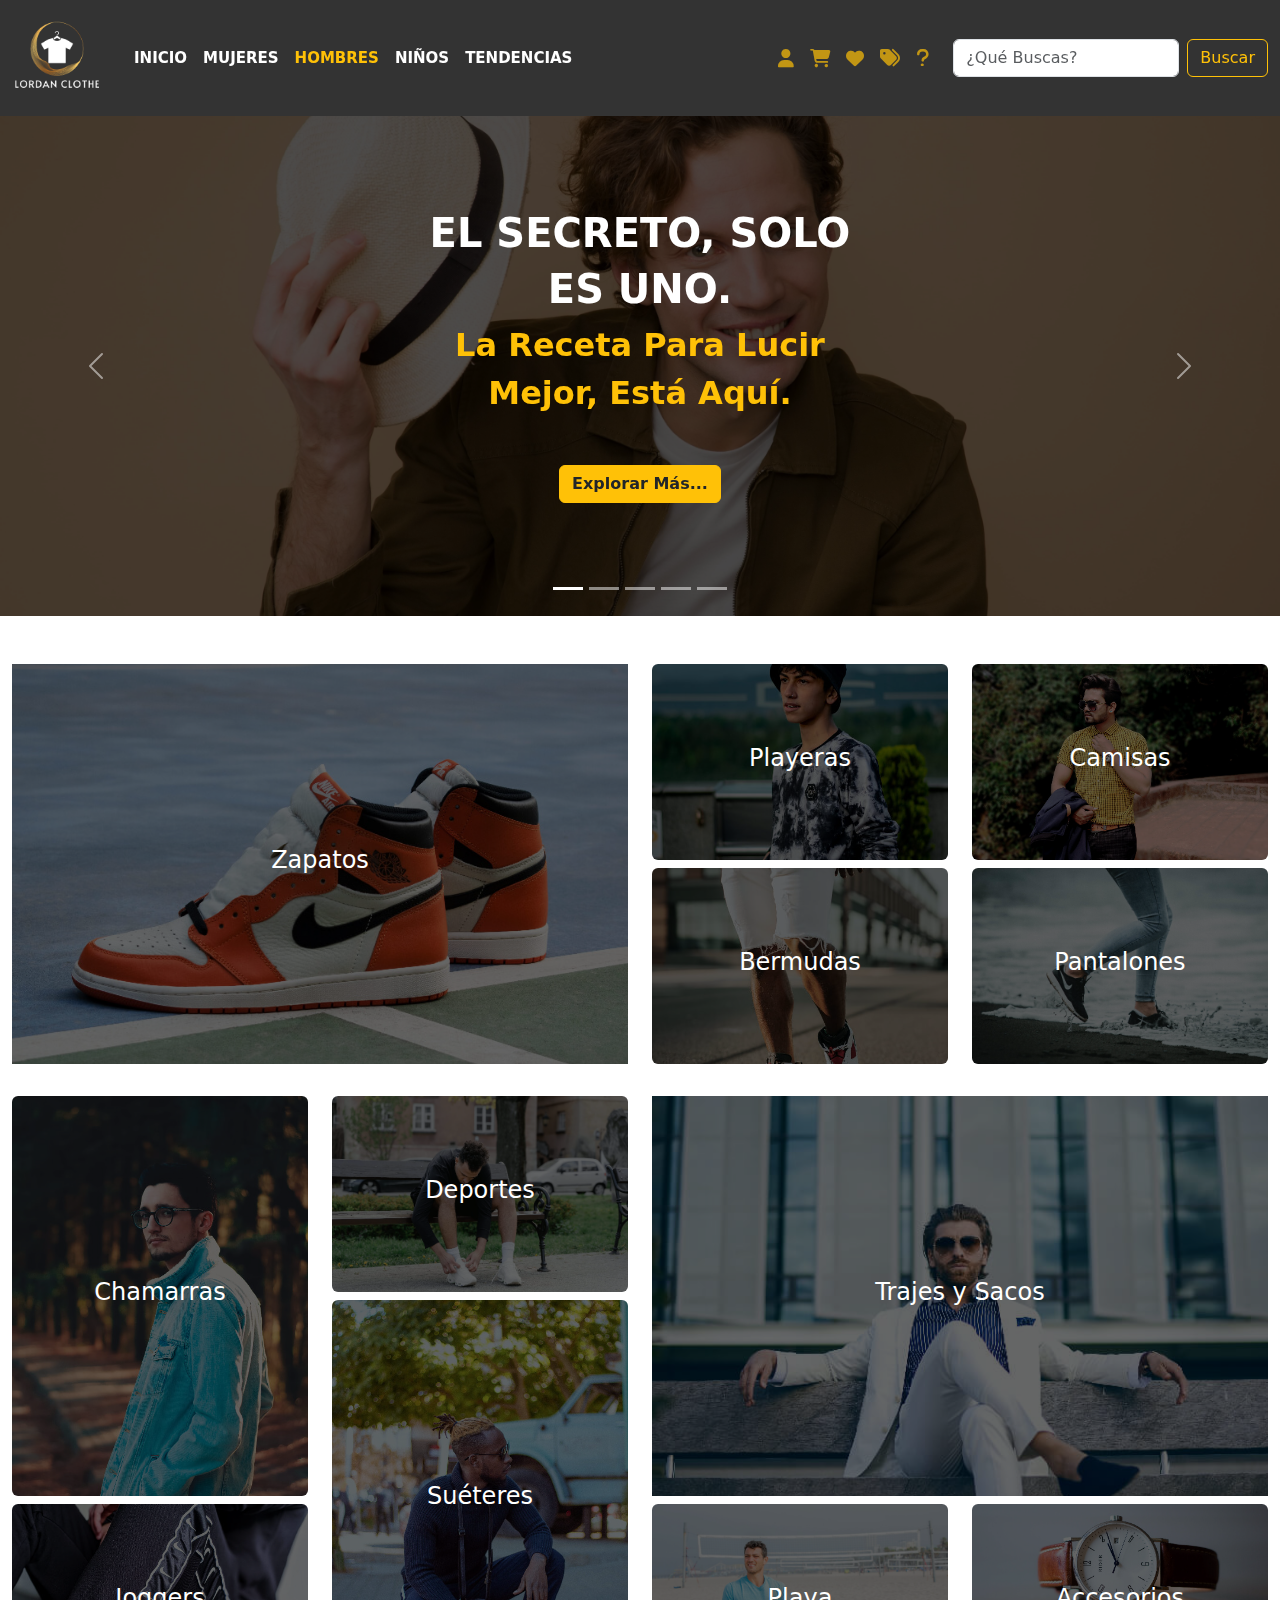
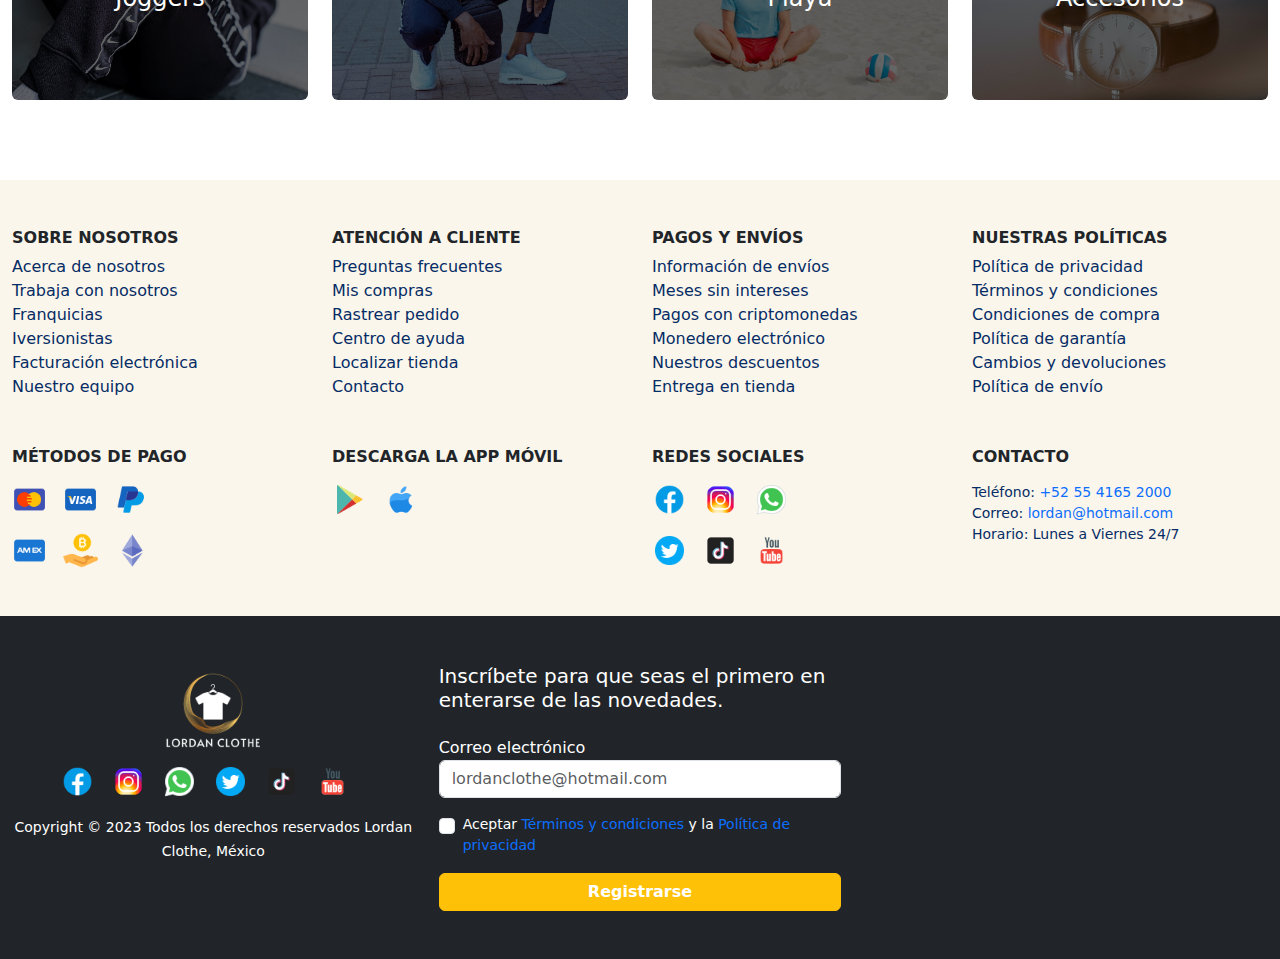
<file: hombres.html>
<!DOCTYPE html>
<html lang="es">
  <head>
    <meta charset="UTF-8" />
    <meta http-equiv="X-UA-Compatible" content="IE=edge" />
    <meta name="viewport" content="width=device-width, initial-scale=1.0" />
    <title>Lordan Clothe ::</title>
    <link
      class="shortcuticon"
      rel="shortcut icon"
      href="Logo/logoTienda1.ico"
      type="image/x-icon" />

    <link
      href="https://cdn.jsdelivr.net/npm/bootstrap@5.3.0-alpha3/dist/css/bootstrap.min.css"
      rel="stylesheet" />

    <link
      rel="stylesheet"
      href="https://cdnjs.cloudflare.com/ajax/libs/font-awesome/6.4.0/css/all.min.css" />

    <link rel="stylesheet" href="style.css" />
  </head>
  <body>
    <nav class="navbar menu-mujeres sticky-top navbar-expand-md bg-none">
      <div class="container-fluid">
        <a class="navbar-brand" href="index.html"
          ><img loading="lazy" id="miLogo" src="Logo/logoTienda1.png" alt=""
        /></a>

        <div
          class="d-none d-sm-flex justify-content-between text-center d-md-none menu-radius">
          <div class="px-4 position-relative">
            <img loading="lazy" src="img/zapatos/new-shoes.jpg" alt="" />
            <p class="text-white fw-bolder small mb-0">Zapatos</p>
            <a href="#" class="stretched-link"></a>
          </div>

          <div class="px-4 position-relative">
            <img loading="lazy" src="img/zapatos/busy-beach.jpg" alt="" />
            <p class="text-white fw-bolder small mb-0">Playa</p>
            <a href="#" class="stretched-link"></a>
          </div>

          <div class="px-4 position-relative">
            <img
              loading="lazy"
              src="img/zapatos/ladies-strong-squat.jpg"
              alt="" />
            <p class="text-white fw-bolder small mb-0">Deporte</p>
            <a href="#" class="stretched-link"></a>
          </div>

          <div class="px-4 position-relative">
            <img loading="lazy" src="img/zapatos/vestido.jpg" alt="" />
            <p class="text-white fw-bolder small mb-0">Vestidos</p>
            <a href="#" class="stretched-link"></a>
          </div>
        </div>

        <button
          class="navbar-toggler border-0"
          type="button"
          data-bs-toggle="collapse"
          data-bs-target="#navbarScroll"
          aria-controls="navbarScroll"
          aria-expanded="false"
          aria-label="Toggle navigation">
          <span class="text-white fa-solid fa-bars-staggered fs-2"></span>
        </button>
        <div class="collapse navbar-collapse navbar-collapse" id="navbarScroll">
          <div
            class="navbar-nav me-auto ms-2 py-2 my-lg-0 navbar-nav-scroll text-uppercase">
            <a
              class="nav-link text-white fw-bolder"
              aria-current="page"
              href="index.html"
              >Inicio</a
            >
            <a class="nav-link active text-white fw-bolder" href="mujeres.html"
              >Mujeres</a
            >
            <!-- <li class="nav-item dropdown">
              <a
                class="nav-link dropdown-toggle"
                href="#"
                role="button"
                data-bs-toggle="dropdown"
                aria-expanded="false">
                Link
              </a>
              <ul class="dropdown-menu">
                <li><a class="dropdown-item" href="#">Action</a></li>
                <li><a class="dropdown-item" href="#">Another action</a></li>
                <li><hr class="dropdown-divider" /></li>
                <li>
                  <a class="dropdown-item" href="#">Something else here</a>
                </li>
              </ul>
            </li> -->
            <a
              class="nav-link active text-warning fw-bolder"
              href="hombres.html"
              >Hombres</a
            >
            <a class="nav-link text-white fw-bolder" href="ninos.html">Niños</a>
            <a class="nav-link text-white fw-bolder" href="tendencias.html"
              >Tendencias</a
            >
            <div class="d-sm-block d-md-none overflow-hidden">
              <a class="nav-link text-white fw-bolder" href="#">Promociones</a>
              <form class="row my-2 menu-sm">
                <div class="col-9">
                  <label for="inputPassword2" class="visually-hidden"></label>
                  <input
                    type="text"
                    class="form-control"
                    id="inputPassword2"
                    placeholder="¿Qué buscas?" />
                </div>
                <div class="col-3 boton-buscar">
                  <button type="submit" class="btn btn-warning text-white">
                    Buscar
                  </button>
                </div>
              </form>
              <a class="nav-link text-white fw-bolder" href="#">Mi cuenta</a>
              <a class="nav-link text-white fw-bolder" href="#">Mi carito</a>
              <a class="nav-link text-white fw-bolder" href="#">Me gusta</a>
              <a class="nav-link text-white fw-bolder" href="#">Ayuda</a>
            </div>
          </div>
          <div
            id="iconos"
            class="d-none align-items-center d-md-flex d-lg-flex">
            <a class="me-3" href="#"><i class="fa-solid fa-user"></i></a>
            <a class="me-3" href="#"
              ><i class="fa-solid fa-cart-shopping"></i
            ></a>
            <a class="me-3" href="#"><i class="fa-solid fa-heart"></i></a>
            <a class="me-3" href="#"><i class="fa-solid fa-tags fs-5"></i></a>
            <a href="#"><i class="fa-solid fa-question fs-5"></i></a>
            <a class="ms-4 text-white text-decoration-none fs-2" href="#"
              ><i
                class="fa-solid fa-magnifying-glass d-none d-md-flex d-lg-none"></i
            ></a>
          </div>
          <form class="d-none d-lg-flex" role="search">
            <input
              class="form-control me-2"
              type="search"
              placeholder="¿Qué Buscas?"
              aria-label="Search" />
            <button class="btn btn-outline-warning" type="submit">
              Buscar
            </button>
          </form>
        </div>
      </div>
    </nav>

    <!-- <div id="hero-hombre" class="card border-0">
      <img
        src="img/Hero-hombre/hero-hombre-1.jpg"
        class="card-img rounded-0"
        alt="..." />
      <div
        class="card-img-overlay rounded-0 text-center d-flex align-items-center justify-content-center">
        <div>
          <h5 class="card-title">Card title</h5>
          <p class="card-text">
            This is a wider card with supporting text below as a natural lead-in
            to additional content. This content is a little bit longer.
          </p>
          <p class="card-text"><small>Last updated 3 mins ago</small></p>
        </div>
      </div>
    </div> -->

    <div
      id="carouselExampleIndicators"
      class="carousel slide"
      data-bs-ride="carousel">
      <div class="carousel-indicators">
        <button
          type="button"
          data-bs-target="#carouselExampleIndicators"
          data-bs-slide-to="0"
          class="active"
          aria-current="true"
          aria-label="Slide 1"></button>
        <button
          type="button"
          data-bs-target="#carouselExampleIndicators"
          data-bs-slide-to="1"
          aria-label="Slide 2"></button>
        <button
          type="button"
          data-bs-target="#carouselExampleIndicators"
          data-bs-slide-to="2"
          aria-label="Slide 3"></button>
        <button
          type="button"
          data-bs-target="#carouselExampleIndicators"
          data-bs-slide-to="3"
          aria-label="Slide 4"></button>
        <button
          type="button"
          data-bs-target="#carouselExampleIndicators"
          data-bs-slide-to="4"
          aria-label="Slide 5"></button>
      </div>
      <div class="carousel-inner">
        <div class="carousel-item active">
          <img
            loading="lazy"
            src="img/Hombres/Hero/hero-hombre-4.jpg"
            class="d-block w-100"
            alt="..." />
          <div
            class="carousel-caption top-0 d-flex justify-content-center align-items-center">
            <div>
              <h1 class="fw-bolder text-uppercase">El secreto, solo</h1>
              <h1 class="fw-bolder text-uppercase">es uno.</h1>
              <p class="fw-bolder fs-2 text-capitalize text-warning mb-0">
                La receta para lucir
              </p>
              <p class="fw-bolder fs-2 text-capitalize text-warning mb-5">
                mejor, está aquí.
              </p>
              <button
                type="button"
                class="btn fw-bolder bg-warning text-dark btn-outline-warning">
                Explorar Más...
              </button>
            </div>
          </div>
        </div>
        <div class="carousel-item">
          <img
            loading="lazy"
            src="img/Hombres/Hero/hero-hombre-2.jpg"
            class="d-block w-100"
            alt="..." />
          <div
            class="carousel-caption top-0 d-flex justify-content-center align-items-center">
            <div>
              <h1 class="fw-bolder text-uppercase">Referencia para</h1>
              <h1 class="fw-bolder text-uppercase">tu closet.</h1>
              <p class="fw-bolder fs-3 text-capitalize text-warning mb-0">
                Lordan Clothe es una aventura,
              </p>
              <p class="fw-bolder fs-3 text-capitalize text-warning mb-5">
                atrévete ya.
              </p>
              <button
                type="button"
                class="btn fw-bolder bg-warning text-dark btn-outline-warning">
                Explorar Más...
              </button>
            </div>
          </div>
        </div>
        <div class="carousel-item">
          <img
            loading="lazy"
            src="img/Hombres/Hero/hero-hombre-3.jpg"
            class="d-block w-100"
            alt="..." />
          <div
            class="carousel-caption top-0 d-flex justify-content-center align-items-center">
            <div>
              <h1 class="fw-bolder text-uppercase">Quiérete. ¡Es gratis!</h1>
              <p class="fw-bolder fs-3 text-capitalize text-warning mb-0">
                No sueñes tu vida,
              </p>
              <p class="fw-bolder fs-3 text-capitalize text-warning mb-5">
                haz que ocurra ahora.
              </p>
              <button
                type="button"
                class="btn fw-bolder bg-warning text-dark btn-outline-warning">
                Explorar Más...
              </button>
            </div>
          </div>
        </div>
      </div>
      <button
        class="carousel-control-prev"
        type="button"
        data-bs-target="#carouselExampleIndicators"
        data-bs-slide="prev">
        <span class="carousel-control-prev-icon" aria-hidden="true"></span>
        <span class="visually-hidden">Previous</span>
      </button>
      <button
        class="carousel-control-next"
        type="button"
        data-bs-target="#carouselExampleIndicators"
        data-bs-slide="next">
        <span class="carousel-control-next-icon" aria-hidden="true"></span>
        <span class="visually-hidden">Next</span>
      </button>
    </div>

    <div id="card-productos-hombres" class="container-fluid py-5">
      <div class="row gy-4">
        <div class="col-md-6">
          <div class="card text-white rounded-0">
            <img
              loading="lazy"
              src="img/Hombres/zapatos/shoes-2.jpg"
              class="card-img zapatos-hombre rounded-0"
              alt="..." />
            <div
              class="card-img-overlay d-flex align-items-center justify-content-center">
              <h4 class="card-title">Zapatos</h4>
            </div>
            <a href="#" class="stretched-link"></a>
          </div>
        </div>

        <div class="col-6 col-md-3">
          <div class="card text-white mx-auto card-196 rounded mb-2">
            <img
              loading="lazy"
              src="img/Hombres/Playeras/playera-1.jpg"
              class="card-img rounded-0"
              alt="..." />
            <div
              class="card-img-overlay d-flex align-items-center justify-content-center">
              <h4 class="card-title">Playeras</h4>
            </div>
            <a href="#" class="stretched-link"></a>
          </div>
          <div class="card text-white mx-auto card-196 rounded">
            <img
              loading="lazy"
              src="img/Hombres/Bermudas/bermuda-1.jpg"
              class="card-img rounded-0"
              alt="..." />
            <div
              class="card-img-overlay d-flex align-items-center justify-content-center">
              <h4 class="card-title">Bermudas</h4>
            </div>
            <a href="#" class="stretched-link"></a>
          </div>
        </div>

        <div class="col-6 col-md-3">
          <div class="card text-white mx-auto card-196 rounded mb-2">
            <img
              loading="lazy"
              src="img/Hombres/Camisas/camisa-1.jpg"
              class="card-img rounded-0"
              alt="..." />
            <div
              class="card-img-overlay d-flex align-items-center justify-content-center">
              <h4 class="card-title">Camisas</h4>
            </div>
            <a href="#" class="stretched-link"></a>
          </div>

          <div class="card text-white mx-auto card-196 rounded mb-2">
            <img
              loading="lazy"
              src="img/Hombres/Pantalones/pantalon-1.jpg"
              class="card-img rounded-0"
              alt="..." />
            <div
              class="card-img-overlay d-flex align-items-center justify-content-center">
              <h4 class="card-title">Pantalones</h4>
            </div>
            <a href="#" class="stretched-link"></a>
          </div>
        </div>

        <div class="col-6 col-md-3">
          <div class="card text-white mx-auto rounded mb-2">
            <img
              loading="lazy"
              src="img/Hombres/Chamarra/chamarra1.jpg"
              class="card-img rounded-0"
              alt="..." />
            <div
              class="card-img-overlay d-flex align-items-center justify-content-center">
              <h4 class="card-title">Chamarras</h4>
            </div>
            <a href="#" class="stretched-link"></a>
          </div>
          <div class="card text-white mx-auto card-196 rounded mb-2">
            <img
              loading="lazy"
              src="img/Hombres/Joggers/jogger-1.jpg"
              class="card-img rounded-0"
              alt="..." />
            <div
              class="card-img-overlay d-flex align-items-center justify-content-center">
              <h4 class="card-title">Joggers</h4>
            </div>
            <a href="#" class="stretched-link"></a>
          </div>
        </div>

        <div class="col-6 col-md-3">
          <div class="card text-white mx-auto card-196 rounded mb-2">
            <img
              loading="lazy"
              src="img/Hombres/Deportes/deportiva-1.jpg"
              class="card-img rounded-0"
              alt="..." />
            <div
              class="card-img-overlay d-flex align-items-center justify-content-center">
              <h4 class="card-title">Deportes</h4>
            </div>
            <a href="#" class="stretched-link"></a>
          </div>

          <div class="card text-white mx-auto rounded mb-2">
            <img
              loading="lazy"
              src="img/Hombres/Suéteres/sueter-1.jpg"
              class="card-img rounded-0"
              alt="..." />
            <div
              class="card-img-overlay d-flex align-items-center justify-content-center">
              <h4 class="card-title">Suéteres</h4>
            </div>
            <a href="#" class="stretched-link"></a>
          </div>
        </div>

        <div class="col-md-6">
          <div class="card text-white card-400 rounded-0 mb-2">
            <img
              loading="lazy"
              src="img/Hombres/Trajes y sacos/trajes-1.jpg"
              class="card-img rounded-0"
              alt="..." />
            <div
              class="card-img-overlay d-flex align-items-center justify-content-center">
              <h4 class="card-title">Trajes y Sacos</h4>
            </div>
            <a href="#" class="stretched-link"></a>
          </div>

          <div class="row">
            <div class="col-6 col-md-6">
              <div class="card text-white mx-auto card-196 rounded mb-2">
                <img
                  loading="lazy"
                  src="img/Hombres/Playa/playa-1.jpg"
                  class="card-img rounded-0"
                  alt="..." />
                <div
                  class="card-img-overlay d-flex align-items-center justify-content-center">
                  <h4 class="card-title">Playa</h4>
                </div>
                <a href="#" class="stretched-link"></a>
              </div>
            </div>

            <div class="col-6 col-md-6">
              <div class="card text-white mx-auto card-196 rounded mb-2">
                <img
                  loading="lazy"
                  src="img/Hombres/Accesorios/accesorio-1.jpg"
                  class="card-img rounded-0"
                  alt="..." />
                <div
                  class="card-img-overlay d-flex align-items-center justify-content-center">
                  <h4 class="card-title">Accesorios</h4>
                </div>
                <a href="#" class="stretched-link"></a>
              </div>
            </div>
          </div>
        </div>

        <div class="col-6 col-md-3"></div>
      </div>
    </div>
    <footer class="pt-5">
      <div class="container-fluid text-center text-sm-start pb-5">
        <div class="row gy-5">
          <!-- Sobre nosotros -->
          <div class="col-sm-6 col-md-4 col-lg-3">
            <h6 class="text-uppercase fw-bolder">Sobre Nosotros</h6>
            <div>
              <div>
                <a class="text-decoration-none text-primary-emphasis" href="#">
                  Acerca de nosotros
                </a>
              </div>
              <div>
                <a class="text-decoration-none text-primary-emphasis" href="#">
                  Trabaja con nosotros
                </a>
              </div>
              <div>
                <a class="text-decoration-none text-primary-emphasis" href="#">
                  Franquicias
                </a>
              </div>
              <div>
                <a class="text-decoration-none text-primary-emphasis" href="#">
                  Iversionistas
                </a>
              </div>
              <div>
                <a class="text-decoration-none text-primary-emphasis" href="#">
                  Facturación electrónica
                </a>
              </div>
              <div>
                <a class="text-decoration-none text-primary-emphasis" href="#">
                  Nuestro equipo
                </a>
              </div>
            </div>
          </div>
          <!-- Atencion a cliente -->
          <div class="col-sm-6 col-md-4 col-lg-3">
            <h6 class="text-uppercase fw-bolder">Atención a cliente</h6>
            <div>
              <div>
                <a class="text-decoration-none text-primary-emphasis" href="#">
                  Preguntas frecuentes
                </a>
              </div>
              <div>
                <a class="text-decoration-none text-primary-emphasis" href="#">
                  Mis compras
                </a>
              </div>
              <div>
                <a class="text-decoration-none text-primary-emphasis" href="#">
                  Rastrear pedido
                </a>
              </div>
              <div>
                <a class="text-decoration-none text-primary-emphasis" href="#">
                  Centro de ayuda
                </a>
              </div>
              <div>
                <a class="text-decoration-none text-primary-emphasis" href="#">
                  Localizar tienda
                </a>
              </div>
              <div>
                <a class="text-decoration-none text-primary-emphasis" href="#">
                  Contacto
                </a>
              </div>
            </div>
          </div>
          <!-- Pagos y envios -->
          <div class="col-sm-6 col-md-4 col-lg-3">
            <h6 class="text-uppercase fw-bolder">Pagos y envíos</h6>
            <div>
              <div>
                <a class="text-decoration-none text-primary-emphasis" href="#">
                  Información de envíos
                </a>
              </div>
              <div>
                <a class="text-decoration-none text-primary-emphasis" href="#">
                  Meses sin intereses
                </a>
              </div>
              <div>
                <a class="text-decoration-none text-primary-emphasis" href="#">
                  Pagos con criptomonedas
                </a>
              </div>
              <div>
                <a class="text-decoration-none text-primary-emphasis" href="#">
                  Monedero electrónico
                </a>
              </div>
              <div>
                <a class="text-decoration-none text-primary-emphasis" href="#">
                  Nuestros descuentos
                </a>
              </div>
              <div>
                <a class="text-decoration-none text-primary-emphasis" href="#">
                  Entrega en tienda
                </a>
              </div>
            </div>
          </div>
          <!-- Nuestras políticas -->
          <div class="col-sm-6 col-md-4 col-lg-3">
            <h6 class="text-uppercase fw-bolder">Nuestras políticas</h6>
            <div>
              <div>
                <a class="text-decoration-none text-primary-emphasis" href="#"
                  >Política de privacidad</a
                >
              </div>
              <div>
                <a class="text-decoration-none text-primary-emphasis" href="#"
                  >Términos y condiciones</a
                >
              </div>
              <div>
                <a class="text-decoration-none text-primary-emphasis" href="#"
                  >Condiciones de compra</a
                >
              </div>
              <div>
                <a class="text-decoration-none text-primary-emphasis" href="#"
                  >Política de garantía</a
                >
              </div>
              <div>
                <a class="text-decoration-none text-primary-emphasis" href="#"
                  >Cambios y devoluciones</a
                >
              </div>
              <div>
                <a class="text-decoration-none text-primary-emphasis" href="#"
                  >Política de envío</a
                >
              </div>
            </div>
          </div>
          <!-- Metodos de pagos -->
          <div class="col-sm-6 col-md-4 col-lg-3">
            <h6 class="text-uppercase fw-bolder mb-3">Métodos de pago</h6>
            <div
              class="d-flex justify-content-center justify-content-sm-start metodo-pago mb-3">
              <div>
                <a class="nav-link" href="#">
                  <img
                    loading="lazy"
                    src="Iconos8/icons8-mastercard-48.png"
                    alt="" />
                </a>
              </div>
              <div class="mx-3">
                <a class="nav-link" href="#">
                  <img loading="lazy" src="Iconos8/icons8-visa-96.png" alt="" />
                </a>
              </div>
              <div>
                <a class="nav-link" href="#">
                  <img
                    loading="lazy"
                    src="Iconos8/icons8-paypal-48.png"
                    alt="" />
                </a>
              </div>
            </div>
            <div
              class="d-flex justify-content-center justify-content-sm-start metodo-pago">
              <div>
                <a class="nav-link" href="#">
                  <img loading="lazy" src="Iconos8/icons8-amex-48.png" alt="" />
                </a>
              </div>
              <div class="mx-3">
                <a class="nav-link" href="#">
                  <img
                    loading="lazy"
                    src="Iconos8/icons8-bitcoin-accepted-48.png"
                    alt="" />
                </a>
              </div>
              <div>
                <a class="nav-link" href="#">
                  <img
                    loading="lazy"
                    src="Iconos8/icons8-ethereum-48.png"
                    alt="" />
                </a>
              </div>
            </div>
          </div>
          <!-- Descarga la app movil -->
          <div class="col-sm-6 col-md-4 col-lg-3">
            <h6 class="text-uppercase fw-bolder mb-3">Descarga la app móvil</h6>
            <div
              class="d-flex justify-content-center justify-content-sm-start metodo-pago">
              <div>
                <a class="nav-link" href="#">
                  <img
                    loading="lazy"
                    src="Iconos8/icons8-google-play-48.png"
                    alt="" />
                </a>
              </div>
              <div class="mx-3">
                <a class="nav-link" href="#">
                  <img
                    loading="lazy"
                    src="Iconos8/icons8-mac-os-48.png"
                    alt="" />
                </a>
              </div>
            </div>
          </div>
          <!-- Redes sociales -->
          <div class="col-sm-6 col-md-4 col-lg-3">
            <h6 class="text-uppercase fw-bolder mb-3">Redes sociales</h6>
            <div
              class="d-flex justify-content-center justify-content-sm-start metodo-pago mb-3">
              <div>
                <a class="nav-link" href="#">
                  <img
                    loading="lazy"
                    src="Iconos8/icons8-facebook-nuevo-48.png"
                    alt="" />
                </a>
              </div>
              <div class="mx-3">
                <a class="nav-link" href="#">
                  <img
                    loading="lazy"
                    src="Iconos8/icons8-instagram-48.png"
                    alt="" />
                </a>
              </div>
              <div>
                <a class="nav-link" href="#">
                  <img
                    loading="lazy"
                    src="Iconos8/icons8-whatsapp-48.png"
                    alt="" />
                </a>
              </div>
            </div>

            <div
              class="d-flex justify-content-center justify-content-sm-start metodo-pago">
              <div>
                <a class="nav-link" href="#">
                  <img
                    loading="lazy"
                    src="Iconos8/icons8-twitter-circled-48.png"
                    alt="" />
                </a>
              </div>
              <div class="mx-3">
                <a class="nav-link" href="#">
                  <img
                    loading="lazy"
                    src="Iconos8/icons8-tik-tok-48.png"
                    alt="" />
                </a>
              </div>
              <div>
                <a class="nav-link" href="#">
                  <img
                    loading="lazy"
                    src="Iconos8/icons8-youtube-48.png"
                    alt="" />
                </a>
              </div>
            </div>
          </div>
          <!-- Contacto -->
          <div class="col-sm-6 col-md-4 col-lg-3">
            <h6 class="text-uppercase fw-bolder mb-3">Contacto</h6>
            <div class="metodo-pago text-primary-emphasis">
              <small>
                <p class="mb-0">
                  Teléfono:
                  <a class="text-decoration-none" href="tel:+52 55 4165 2000">
                    +52 55 4165 2000
                  </a>
                </p>
              </small>
              <small>
                <p class="mb-0">
                  Correo:
                  <a
                    class="text-decoration-none"
                    href="mailto:lordan@hotmail.com?subject=Comprar un nuevo producto">
                    lordan@hotmail.com
                  </a>
                </p>
              </small>
              <small>
                <p>Horario: Lunes a Viernes 24/7</p>
              </small>
            </div>
          </div>
        </div>
      </div>

      <div class="bg-dark py-5">
        <div class="container-fluid">
          <div class="row gy-5">
            <div class="col-lg-4 text-center order-1 order-lg-0">
              <div>
                <a href="index.html">
                  <img
                    loading="lazy"
                    id="logo-footer"
                    src="Logo/logoTienda1.png"
                    alt="" />
                </a>
              </div>
              <div class="d-flex justify-content-center metodo-pago mb-3">
                <div>
                  <a class="nav-link" href="#">
                    <img
                      loading="lazy"
                      src="Iconos8/icons8-facebook-nuevo-48.png"
                      alt="" />
                  </a>
                </div>
                <div class="mx-3">
                  <a class="nav-link" href="#">
                    <img
                      loading="lazy"
                      src="Iconos8/icons8-instagram-48.png"
                      alt="" />
                  </a>
                </div>
                <div>
                  <a class="nav-link" href="#">
                    <img
                      loading="lazy"
                      src="Iconos8/icons8-whatsapp-48.png"
                      alt="" />
                  </a>
                </div>
                <div class="mx-3">
                  <a class="nav-link" href="#">
                    <img
                      loading="lazy"
                      src="Iconos8/icons8-twitter-circled-48.png"
                      alt="" />
                  </a>
                </div>
                <div>
                  <a class="nav-link" href="#">
                    <img
                      loading="lazy"
                      src="Iconos8/icons8-tik-tok-48.png"
                      alt="" />
                  </a>
                </div>
                <div class="mx-3">
                  <a class="nav-link" href="#">
                    <img
                      loading="lazy"
                      src="Iconos8/icons8-youtube-48.png"
                      alt="" />
                  </a>
                </div>
              </div>
              <p class="mb-0 text-white">
                <small
                  >Copyright &copy; 2023 Todos los derechos reservados Lordan
                  Clothe, México</small
                >
              </p>
            </div>
            <div class="col-sm-6 col-lg-4 text-white order-0">
              <form>
                <div>
                  <h5 class="mb-4">
                    Inscríbete para que seas el primero en enterarse de las
                    novedades.
                  </h5>
                </div>
                <div class="mb-3">
                  <label for="exampleInputEmail1" class="form-label mb-0">
                    Correo electrónico
                  </label>
                  <input
                    type="email"
                    class="form-control"
                    id="exampleInputEmail1"
                    aria-describedby="emailHelp"
                    placeholder="lordanclothe@hotmail.com" />
                  <!-- <div id="emailHelp" class="form-text">
            We'll never share your email with anyone else.
          </div> -->
                </div>
                <div class="mb-3 form-check">
                  <input
                    type="checkbox"
                    class="form-check-input"
                    id="exampleCheck1" />
                  <label class="form-check-label small" for="exampleCheck1"
                    >Aceptar
                    <a class="text-decoration-none text-primary" href="#"
                      >Términos y condiciones</a
                    >
                    y la
                    <a class="text-decoration-none text-primary" href="#"
                      >Política de privacidad</a
                    ></label
                  >
                </div>
                <button
                  type="submit"
                  class="btn btn-warning text-white fw-bolder w-100">
                  Registrarse
                </button>
              </form>
            </div>
            <div class="col-sm-6 col-lg-4">
              <iframe
                class="w-100 h-100"
                src="https://www.google.com/maps/embed?pb=!1m18!1m12!1m3!1d3765.376987979672!2d-99.15803082532918!3d19.309440944603605!2m3!1f0!2f0!3f0!3m2!1i1024!2i768!4f13.1!3m3!1m2!1s0x85ce0048b9185d89%3A0x17c6446267e02057!2sAv.%20Sta.%20%C3%9Arsula%20233-DEPARTAMENTO%201%2C%20Pedregal%20de%20Sta%20%C3%9Arsula%2C%20Coyoac%C3%A1n%2C%2004600%20Ciudad%20de%20M%C3%A9xico%2C%20CDMX!5e0!3m2!1ses-419!2smx!4v1681952793452!5m2!1ses-419!2smx"
                style="border: 0"
                allowfullscreen=""
                loading="lazy"
                referrerpolicy="no-referrer-when-downgrade"></iframe>
            </div>
          </div>
        </div>
      </div>
    </footer>
    <script
      src="https://cdn.jsdelivr.net/npm/bootstrap@5.3.0-alpha3/dist/js/bootstrap.bundle.min.js"
      integrity="sha384-ENjdO4Dr2bkBIFxQpeoTz1HIcje39Wm4jDKdf19U8gI4ddQ3GYNS7NTKfAdVQSZe"
      crossorigin="anonymous"></script>

    <script src="script.js"></script>
  </body>
</html>
</file>
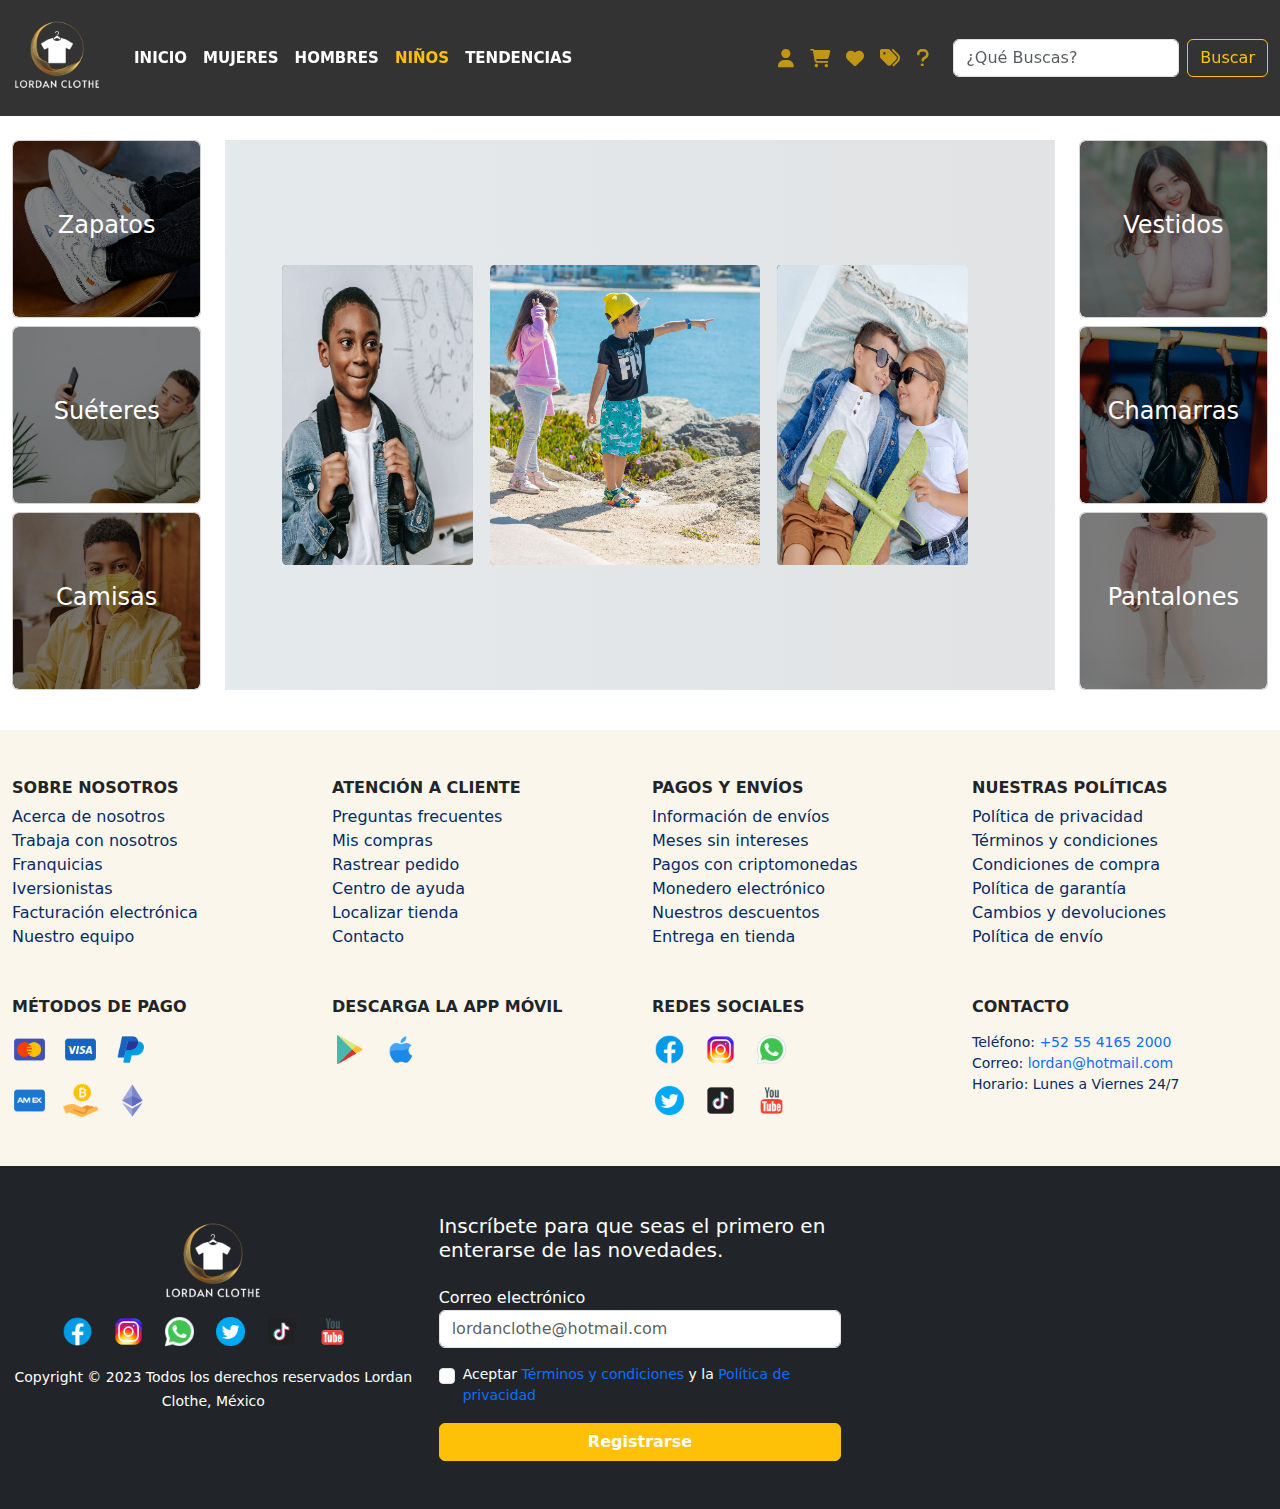
<file: ninos.html>
<!DOCTYPE html>
<html lang="es">
  <head>
    <meta charset="UTF-8" />
    <meta http-equiv="X-UA-Compatible" content="IE=edge" />
    <meta name="viewport" content="width=device-width, initial-scale=1.0" />
    <title>Lordan Clothe ::</title>
    <link
      class="shortcuticon"
      rel="shortcut icon"
      href="Logo/logoTienda1.ico"
      type="image/x-icon" />

    <link
      href="https://cdn.jsdelivr.net/npm/bootstrap@5.3.0-alpha3/dist/css/bootstrap.min.css"
      rel="stylesheet" />

    <link
      rel="stylesheet"
      href="https://cdnjs.cloudflare.com/ajax/libs/font-awesome/6.4.0/css/all.min.css" />

    <link rel="stylesheet" href="style.css" />
  </head>
  <body>
    <nav class="navbar menu-mujeres sticky-top navbar-expand-md bg-none">
      <div class="container-fluid">
        <a class="navbar-brand" href="index.html"
          ><img loading="lazy" id="miLogo" src="Logo/logoTienda1.png" alt=""
        /></a>

        <div
          class="d-none d-sm-flex justify-content-between text-center d-md-none menu-radius">
          <div class="px-4 position-relative">
            <img loading="lazy" src="img/zapatos/new-shoes.jpg" alt="" />
            <p class="text-white fw-bolder small mb-0">Zapatos</p>
            <a href="#" class="stretched-link"></a>
          </div>

          <div class="px-4 position-relative">
            <img loading="lazy" src="img/zapatos/busy-beach.jpg" alt="" />
            <p class="text-white fw-bolder small mb-0">Playa</p>
            <a href="#" class="stretched-link"></a>
          </div>

          <div class="px-4 position-relative">
            <img
              loading="lazy"
              src="img/zapatos/ladies-strong-squat.jpg"
              alt="" />
            <p class="text-white fw-bolder small mb-0">Deporte</p>
            <a href="#" class="stretched-link"></a>
          </div>

          <div class="px-4 position-relative">
            <img loading="lazy" src="img/zapatos/vestido.jpg" alt="" />
            <p class="text-white fw-bolder small mb-0">Vestidos</p>
            <a href="#" class="stretched-link"></a>
          </div>
        </div>

        <button
          class="navbar-toggler border-0"
          type="button"
          data-bs-toggle="collapse"
          data-bs-target="#navbarScroll"
          aria-controls="navbarScroll"
          aria-expanded="false"
          aria-label="Toggle navigation">
          <span class="text-white fa-solid fa-bars-staggered fs-2"></span>
        </button>
        <div class="collapse navbar-collapse navbar-collapse" id="navbarScroll">
          <div
            class="navbar-nav me-auto py-2 ms-2 my-lg-0 navbar-nav-scroll text-uppercase">
            <a
              class="nav-link text-white fw-bolder"
              aria-current="page"
              href="index.html"
              >Inicio</a
            >
            <a class="nav-link text-white fw-bolder" href="mujeres.html"
              >Mujeres</a
            >
            <!-- <li class="nav-item dropdown">
              <a
                class="nav-link dropdown-toggle"
                href="#"
                role="button"
                data-bs-toggle="dropdown"
                aria-expanded="false">
                Link
              </a>
              <ul class="dropdown-menu">
                <li><a class="dropdown-item" href="#">Action</a></li>
                <li><a class="dropdown-item" href="#">Another action</a></li>
                <li><hr class="dropdown-divider" /></li>
                <li>
                  <a class="dropdown-item" href="#">Something else here</a>
                </li>
              </ul>
            </li> -->
            <a class="nav-link text-white fw-bolder" href="hombres.html"
              >Hombres</a
            >
            <a class="nav-link active text-warning fw-bolder" href="ninos.html"
              >Niños</a
            >
            <a class="nav-link text-white fw-bolder" href="tendencias.html"
              >Tendencias</a
            >
            <div class="d-sm-block d-md-none overflow-hidden">
              <a class="nav-link text-white fw-bolder" href="#">Promociones</a>
              <form class="row my-2 menu-sm">
                <div class="col-9">
                  <label for="inputPassword2" class="visually-hidden"></label>
                  <input
                    type="text"
                    class="form-control"
                    id="inputPassword2"
                    placeholder="¿Qué buscas?" />
                </div>
                <div class="col-3 boton-buscar">
                  <button type="submit" class="btn btn-warning text-white">
                    Buscar
                  </button>
                </div>
              </form>
              <a class="nav-link text-white fw-bolder" href="#">Mi cuenta</a>
              <a class="nav-link text-white fw-bolder" href="#">Mi carito</a>
              <a class="nav-link text-white fw-bolder" href="#">Me gusta</a>
              <a class="nav-link text-white fw-bolder" href="#">Ayuda</a>
            </div>
          </div>
          <div
            id="iconos"
            class="d-none align-items-center d-md-flex d-lg-flex">
            <a class="me-3" href="#"><i class="fa-solid fa-user"></i></a>
            <a class="me-3" href="#"
              ><i class="fa-solid fa-cart-shopping"></i
            ></a>
            <a class="me-3" href="#"><i class="fa-solid fa-heart"></i></a>
            <a class="me-3" href="#"><i class="fa-solid fa-tags fs-5"></i></a>
            <a href="#"><i class="fa-solid fa-question fs-5"></i></a>
            <a class="ms-4 text-white text-decoration-none fs-2" href="#"
              ><i
                class="fa-solid fa-magnifying-glass d-none d-md-flex d-lg-none"></i
            ></a>
          </div>
          <form class="d-none d-lg-flex" role="search">
            <input
              class="form-control me-2"
              type="search"
              placeholder="¿Qué Buscas?"
              aria-label="Search" />
            <button class="btn btn-outline-warning" type="submit">
              Buscar
            </button>
          </form>
        </div>
      </div>
    </nav>

    <div class="container-fluid py-4">
      <div class="row">
        <div class="col-6 col-md-2 left-slide-ninos order-1 order-md-0">
          <div class="card text-white rounded mb-2">
            <img
              loading="lazy"
              src="img/Niños/Zapatos/shoes-1.jpg"
              class="card-img zapatos-hombre rounded"
              alt="..." />
            <div
              class="card-img-overlay d-flex align-items-center justify-content-center">
              <h4 class="card-title">Zapatos</h4>
            </div>
            <a href="#" class="stretched-link"></a>
          </div>
          <div class="card text-white rounded mb-2">
            <img
              loading="lazy"
              src="img/Niños/Suéteres/suéter-1.jpg"
              class="card-img zapatos-hombre rounded"
              alt="..." />
            <div
              class="card-img-overlay d-flex align-items-center justify-content-center">
              <h4 class="card-title">Suéteres</h4>
            </div>
            <a href="#" class="stretched-link"></a>
          </div>
          <div class="card text-white rounded">
            <img
              loading="lazy"
              src="img/Niños/Camisas/camisa-1.jpg"
              class="card-img zapatos-hombre rounded"
              alt="..." />
            <div
              class="card-img-overlay d-flex align-items-center justify-content-center">
              <h4 class="card-title">Camisas</h4>
            </div>
            <a href="#" class="stretched-link"></a>
          </div>
        </div>

        <div class="col-md-8 mb-3">
          <div id="seccion-ninos">
            <div class="sliders-ninos order-0">
              <!-- <span style="--i: 1"
                ><img src="img/Niños/Sliders/slider-1.jpg" alt=""
              /></span> -->
              <!-- <span style="--i: 2"
                ><img src="img/Niños/Sliders/slider-2.jpg" alt=""
              /></span> -->
              <span style="--i: 3"
                ><img
                  loading="lazy"
                  src="img/Niños/Sliders/slider-3.jpg"
                  alt=""
              /></span>
              <span style="--i: 4"
                ><img
                  loading="lazy"
                  src="img/Niños/Sliders/slider-4.jpg"
                  alt=""
              /></span>
              <span style="--i: 5"
                ><img
                  loading="lazy"
                  src="img/Niños/Sliders/slider-5.jpg"
                  alt=""
              /></span>
              <span style="--i: 6"
                ><img
                  loading="lazy"
                  src="img/Niños/Sliders/slider-6.jpg"
                  alt=""
              /></span>
              <span style="--i: 7"
                ><img
                  loading="lazy"
                  src="img/Niños/Sliders/slider-7.jpg"
                  alt=""
              /></span>
              <span style="--i: 8"
                ><img
                  loading="lazy"
                  src="img/Niños/Sliders/slider-8.jpg"
                  alt=""
              /></span>
              <span style="--i: 9"
                ><img
                  loading="lazy"
                  src="img/Niños/Sliders/slider-9.jpg"
                  alt=""
              /></span>
              <span style="--i: 10"
                ><img
                  loading="lazy"
                  src="img/Niños/Sliders/slider-10.jpg"
                  alt=""
              /></span>
              <span style="--i: 1"
                ><img
                  loading="lazy"
                  src="img/Niños/Sliders/slider-1.jpg"
                  alt=""
              /></span>
              <span style="--i: 2"
                ><img
                  loading="lazy"
                  src="img/Niños/Sliders/slider-2.jpg"
                  alt=""
              /></span>
              <span style="--i: 11"
                ><img
                  loading="lazy"
                  src="img/Niños/Sliders/slider-11.jpg"
                  alt=""
              /></span>
              <span style="--i: 12"
                ><img
                  loading="lazy"
                  src="img/Niños/Sliders/slider-12.jpg"
                  alt=""
              /></span>
            </div>
          </div>
        </div>

        <div class="col-6 col-md-2 right-slide-ninos">
          <div class="card text-white rounded mb-2">
            <img
              loading="lazy"
              src="img/Niños/Vestidos/vestido-1.jpg"
              class="card-img zapatos-hombre rounded"
              alt="..." />
            <div
              class="card-img-overlay d-flex align-items-center justify-content-center">
              <h4 class="card-title">Vestidos</h4>
            </div>
            <a href="#" class="stretched-link"></a>
          </div>
          <div class="card text-white rounded mb-2">
            <img
              loading="lazy"
              src="img/Niños/Chamarras/chamarra-1.jpg"
              class="card-img zapatos-hombre rounded"
              alt="..." />
            <div
              class="card-img-overlay d-flex align-items-center justify-content-center">
              <h4 class="card-title">Chamarras</h4>
            </div>
            <a href="#" class="stretched-link"></a>
          </div>
          <div class="card text-white rounded">
            <img
              loading="lazy"
              src="img/Niños/Pantalones/pantalon-1.jpg"
              class="card-img zapatos-hombre rounded"
              alt="..." />
            <div
              class="card-img-overlay d-flex align-items-center justify-content-center">
              <h4 class="card-title">Pantalones</h4>
            </div>
            <a href="#" class="stretched-link"></a>
          </div>
        </div>
      </div>
    </div>

    <footer class="pt-5">
      <div class="container-fluid text-center text-sm-start pb-5">
        <div class="row gy-5">
          <!-- Sobre nosotros -->
          <div class="col-sm-6 col-md-4 col-lg-3">
            <h6 class="text-uppercase fw-bolder">Sobre Nosotros</h6>
            <div>
              <div>
                <a class="text-decoration-none text-primary-emphasis" href="#">
                  Acerca de nosotros
                </a>
              </div>
              <div>
                <a class="text-decoration-none text-primary-emphasis" href="#">
                  Trabaja con nosotros
                </a>
              </div>
              <div>
                <a class="text-decoration-none text-primary-emphasis" href="#">
                  Franquicias
                </a>
              </div>
              <div>
                <a class="text-decoration-none text-primary-emphasis" href="#">
                  Iversionistas
                </a>
              </div>
              <div>
                <a class="text-decoration-none text-primary-emphasis" href="#">
                  Facturación electrónica
                </a>
              </div>
              <div>
                <a class="text-decoration-none text-primary-emphasis" href="#">
                  Nuestro equipo
                </a>
              </div>
            </div>
          </div>
          <!-- Atencion a cliente -->
          <div class="col-sm-6 col-md-4 col-lg-3">
            <h6 class="text-uppercase fw-bolder">Atención a cliente</h6>
            <div>
              <div>
                <a class="text-decoration-none text-primary-emphasis" href="#">
                  Preguntas frecuentes
                </a>
              </div>
              <div>
                <a class="text-decoration-none text-primary-emphasis" href="#">
                  Mis compras
                </a>
              </div>
              <div>
                <a class="text-decoration-none text-primary-emphasis" href="#">
                  Rastrear pedido
                </a>
              </div>
              <div>
                <a class="text-decoration-none text-primary-emphasis" href="#">
                  Centro de ayuda
                </a>
              </div>
              <div>
                <a class="text-decoration-none text-primary-emphasis" href="#">
                  Localizar tienda
                </a>
              </div>
              <div>
                <a class="text-decoration-none text-primary-emphasis" href="#">
                  Contacto
                </a>
              </div>
            </div>
          </div>
          <!-- Pagos y envios -->
          <div class="col-sm-6 col-md-4 col-lg-3">
            <h6 class="text-uppercase fw-bolder">Pagos y envíos</h6>
            <div>
              <div>
                <a class="text-decoration-none text-primary-emphasis" href="#">
                  Información de envíos
                </a>
              </div>
              <div>
                <a class="text-decoration-none text-primary-emphasis" href="#">
                  Meses sin intereses
                </a>
              </div>
              <div>
                <a class="text-decoration-none text-primary-emphasis" href="#">
                  Pagos con criptomonedas
                </a>
              </div>
              <div>
                <a class="text-decoration-none text-primary-emphasis" href="#">
                  Monedero electrónico
                </a>
              </div>
              <div>
                <a class="text-decoration-none text-primary-emphasis" href="#">
                  Nuestros descuentos
                </a>
              </div>
              <div>
                <a class="text-decoration-none text-primary-emphasis" href="#">
                  Entrega en tienda
                </a>
              </div>
            </div>
          </div>
          <!-- Nuestras políticas -->
          <div class="col-sm-6 col-md-4 col-lg-3">
            <h6 class="text-uppercase fw-bolder">Nuestras políticas</h6>
            <div>
              <div>
                <a class="text-decoration-none text-primary-emphasis" href="#"
                  >Política de privacidad</a
                >
              </div>
              <div>
                <a class="text-decoration-none text-primary-emphasis" href="#"
                  >Términos y condiciones</a
                >
              </div>
              <div>
                <a class="text-decoration-none text-primary-emphasis" href="#"
                  >Condiciones de compra</a
                >
              </div>
              <div>
                <a class="text-decoration-none text-primary-emphasis" href="#"
                  >Política de garantía</a
                >
              </div>
              <div>
                <a class="text-decoration-none text-primary-emphasis" href="#"
                  >Cambios y devoluciones</a
                >
              </div>
              <div>
                <a class="text-decoration-none text-primary-emphasis" href="#"
                  >Política de envío</a
                >
              </div>
            </div>
          </div>
          <!-- Metodos de pagos -->
          <div class="col-sm-6 col-md-4 col-lg-3">
            <h6 class="text-uppercase fw-bolder mb-3">Métodos de pago</h6>
            <div
              class="d-flex justify-content-center justify-content-sm-start metodo-pago mb-3">
              <div>
                <a class="nav-link" href="#">
                  <img
                    loading="lazy"
                    src="Iconos8/icons8-mastercard-48.png"
                    alt="" />
                </a>
              </div>
              <div class="mx-3">
                <a class="nav-link" href="#">
                  <img loading="lazy" src="Iconos8/icons8-visa-96.png" alt="" />
                </a>
              </div>
              <div>
                <a class="nav-link" href="#">
                  <img
                    loading="lazy"
                    src="Iconos8/icons8-paypal-48.png"
                    alt="" />
                </a>
              </div>
            </div>
            <div
              class="d-flex justify-content-center justify-content-sm-start metodo-pago">
              <div>
                <a class="nav-link" href="#">
                  <img loading="lazy" src="Iconos8/icons8-amex-48.png" alt="" />
                </a>
              </div>
              <div class="mx-3">
                <a class="nav-link" href="#">
                  <img
                    loading="lazy"
                    src="Iconos8/icons8-bitcoin-accepted-48.png"
                    alt="" />
                </a>
              </div>
              <div>
                <a class="nav-link" href="#">
                  <img
                    loading="lazy"
                    src="Iconos8/icons8-ethereum-48.png"
                    alt="" />
                </a>
              </div>
            </div>
          </div>
          <!-- Descarga la app movil -->
          <div class="col-sm-6 col-md-4 col-lg-3">
            <h6 class="text-uppercase fw-bolder mb-3">Descarga la app móvil</h6>
            <div
              class="d-flex justify-content-center justify-content-sm-start metodo-pago">
              <div>
                <a class="nav-link" href="#">
                  <img
                    loading="lazy"
                    src="Iconos8/icons8-google-play-48.png"
                    alt="" />
                </a>
              </div>
              <div class="mx-3">
                <a class="nav-link" href="#">
                  <img
                    loading="lazy"
                    src="Iconos8/icons8-mac-os-48.png"
                    alt="" />
                </a>
              </div>
            </div>
          </div>
          <!-- Redes sociales -->
          <div class="col-sm-6 col-md-4 col-lg-3">
            <h6 class="text-uppercase fw-bolder mb-3">Redes sociales</h6>
            <div
              class="d-flex justify-content-center justify-content-sm-start metodo-pago mb-3">
              <div>
                <a class="nav-link" href="#">
                  <img
                    loading="lazy"
                    src="Iconos8/icons8-facebook-nuevo-48.png"
                    alt="" />
                </a>
              </div>
              <div class="mx-3">
                <a class="nav-link" href="#">
                  <img
                    loading="lazy"
                    src="Iconos8/icons8-instagram-48.png"
                    alt="" />
                </a>
              </div>
              <div>
                <a class="nav-link" href="#">
                  <img
                    loading="lazy"
                    src="Iconos8/icons8-whatsapp-48.png"
                    alt="" />
                </a>
              </div>
            </div>

            <div
              class="d-flex justify-content-center justify-content-sm-start metodo-pago">
              <div>
                <a class="nav-link" href="#">
                  <img
                    loading="lazy"
                    src="Iconos8/icons8-twitter-circled-48.png"
                    alt="" />
                </a>
              </div>
              <div class="mx-3">
                <a class="nav-link" href="#">
                  <img
                    loading="lazy"
                    src="Iconos8/icons8-tik-tok-48.png"
                    alt="" />
                </a>
              </div>
              <div>
                <a class="nav-link" href="#">
                  <img
                    loading="lazy"
                    src="Iconos8/icons8-youtube-48.png"
                    alt="" />
                </a>
              </div>
            </div>
          </div>
          <!-- Contacto -->
          <div class="col-sm-6 col-md-4 col-lg-3">
            <h6 class="text-uppercase fw-bolder mb-3">Contacto</h6>
            <div class="metodo-pago text-primary-emphasis">
              <small>
                <p class="mb-0">
                  Teléfono:
                  <a class="text-decoration-none" href="tel:+52 55 4165 2000">
                    +52 55 4165 2000
                  </a>
                </p>
              </small>
              <small>
                <p class="mb-0">
                  Correo:
                  <a
                    class="text-decoration-none"
                    href="mailto:lordan@hotmail.com?subject=Comprar un nuevo producto">
                    lordan@hotmail.com
                  </a>
                </p>
              </small>
              <small>
                <p>Horario: Lunes a Viernes 24/7</p>
              </small>
            </div>
          </div>
        </div>
      </div>

      <div class="bg-dark py-5">
        <div class="container-fluid">
          <div class="row gy-5">
            <div class="col-lg-4 text-center order-1 order-lg-0">
              <div>
                <a href="index.html">
                  <img
                    loading="lazy"
                    id="logo-footer"
                    src="Logo/logoTienda1.png"
                    alt="" />
                </a>
              </div>
              <div class="d-flex justify-content-center metodo-pago mb-3">
                <div>
                  <a class="nav-link" href="#">
                    <img
                      loading="lazy"
                      src="Iconos8/icons8-facebook-nuevo-48.png"
                      alt="" />
                  </a>
                </div>
                <div class="mx-3">
                  <a class="nav-link" href="#">
                    <img
                      loading="lazy"
                      src="Iconos8/icons8-instagram-48.png"
                      alt="" />
                  </a>
                </div>
                <div>
                  <a class="nav-link" href="#">
                    <img
                      loading="lazy"
                      src="Iconos8/icons8-whatsapp-48.png"
                      alt="" />
                  </a>
                </div>
                <div class="mx-3">
                  <a class="nav-link" href="#">
                    <img
                      loading="lazy"
                      src="Iconos8/icons8-twitter-circled-48.png"
                      alt="" />
                  </a>
                </div>
                <div>
                  <a class="nav-link" href="#">
                    <img
                      loading="lazy"
                      src="Iconos8/icons8-tik-tok-48.png"
                      alt="" />
                  </a>
                </div>
                <div class="mx-3">
                  <a class="nav-link" href="#">
                    <img
                      loading="lazy"
                      src="Iconos8/icons8-youtube-48.png"
                      alt="" />
                  </a>
                </div>
              </div>
              <p class="mb-0 text-white">
                <small
                  >Copyright &copy; 2023 Todos los derechos reservados Lordan
                  Clothe, México</small
                >
              </p>
            </div>
            <div class="col-sm-6 col-lg-4 text-white order-0">
              <form>
                <div>
                  <h5 class="mb-4">
                    Inscríbete para que seas el primero en enterarse de las
                    novedades.
                  </h5>
                </div>
                <div class="mb-3">
                  <label for="exampleInputEmail1" class="form-label mb-0">
                    Correo electrónico
                  </label>
                  <input
                    type="email"
                    class="form-control"
                    id="exampleInputEmail1"
                    aria-describedby="emailHelp"
                    placeholder="lordanclothe@hotmail.com" />
                  <!-- <div id="emailHelp" class="form-text">
            We'll never share your email with anyone else.
          </div> -->
                </div>
                <div class="mb-3 form-check">
                  <input
                    type="checkbox"
                    class="form-check-input"
                    id="exampleCheck1" />
                  <label class="form-check-label small" for="exampleCheck1"
                    >Aceptar
                    <a class="text-decoration-none text-primary" href="#"
                      >Términos y condiciones</a
                    >
                    y la
                    <a class="text-decoration-none text-primary" href="#"
                      >Política de privacidad</a
                    ></label
                  >
                </div>
                <button
                  type="submit"
                  class="btn btn-warning text-white fw-bolder w-100">
                  Registrarse
                </button>
              </form>
            </div>
            <div class="col-sm-6 col-lg-4">
              <iframe
                class="w-100 h-100"
                src="https://www.google.com/maps/embed?pb=!1m18!1m12!1m3!1d3765.376987979672!2d-99.15803082532918!3d19.309440944603605!2m3!1f0!2f0!3f0!3m2!1i1024!2i768!4f13.1!3m3!1m2!1s0x85ce0048b9185d89%3A0x17c6446267e02057!2sAv.%20Sta.%20%C3%9Arsula%20233-DEPARTAMENTO%201%2C%20Pedregal%20de%20Sta%20%C3%9Arsula%2C%20Coyoac%C3%A1n%2C%2004600%20Ciudad%20de%20M%C3%A9xico%2C%20CDMX!5e0!3m2!1ses-419!2smx!4v1681952793452!5m2!1ses-419!2smx"
                style="border: 0"
                allowfullscreen=""
                loading="lazy"
                referrerpolicy="no-referrer-when-downgrade"></iframe>
            </div>
          </div>
        </div>
      </div>
    </footer>
    <script
      src="https://cdn.jsdelivr.net/npm/bootstrap@5.3.0-alpha3/dist/js/bootstrap.bundle.min.js"
      integrity="sha384-ENjdO4Dr2bkBIFxQpeoTz1HIcje39Wm4jDKdf19U8gI4ddQ3GYNS7NTKfAdVQSZe"
      crossorigin="anonymous"></script>

    <script src="script.js"></script>
  </body>
</html>
</file>
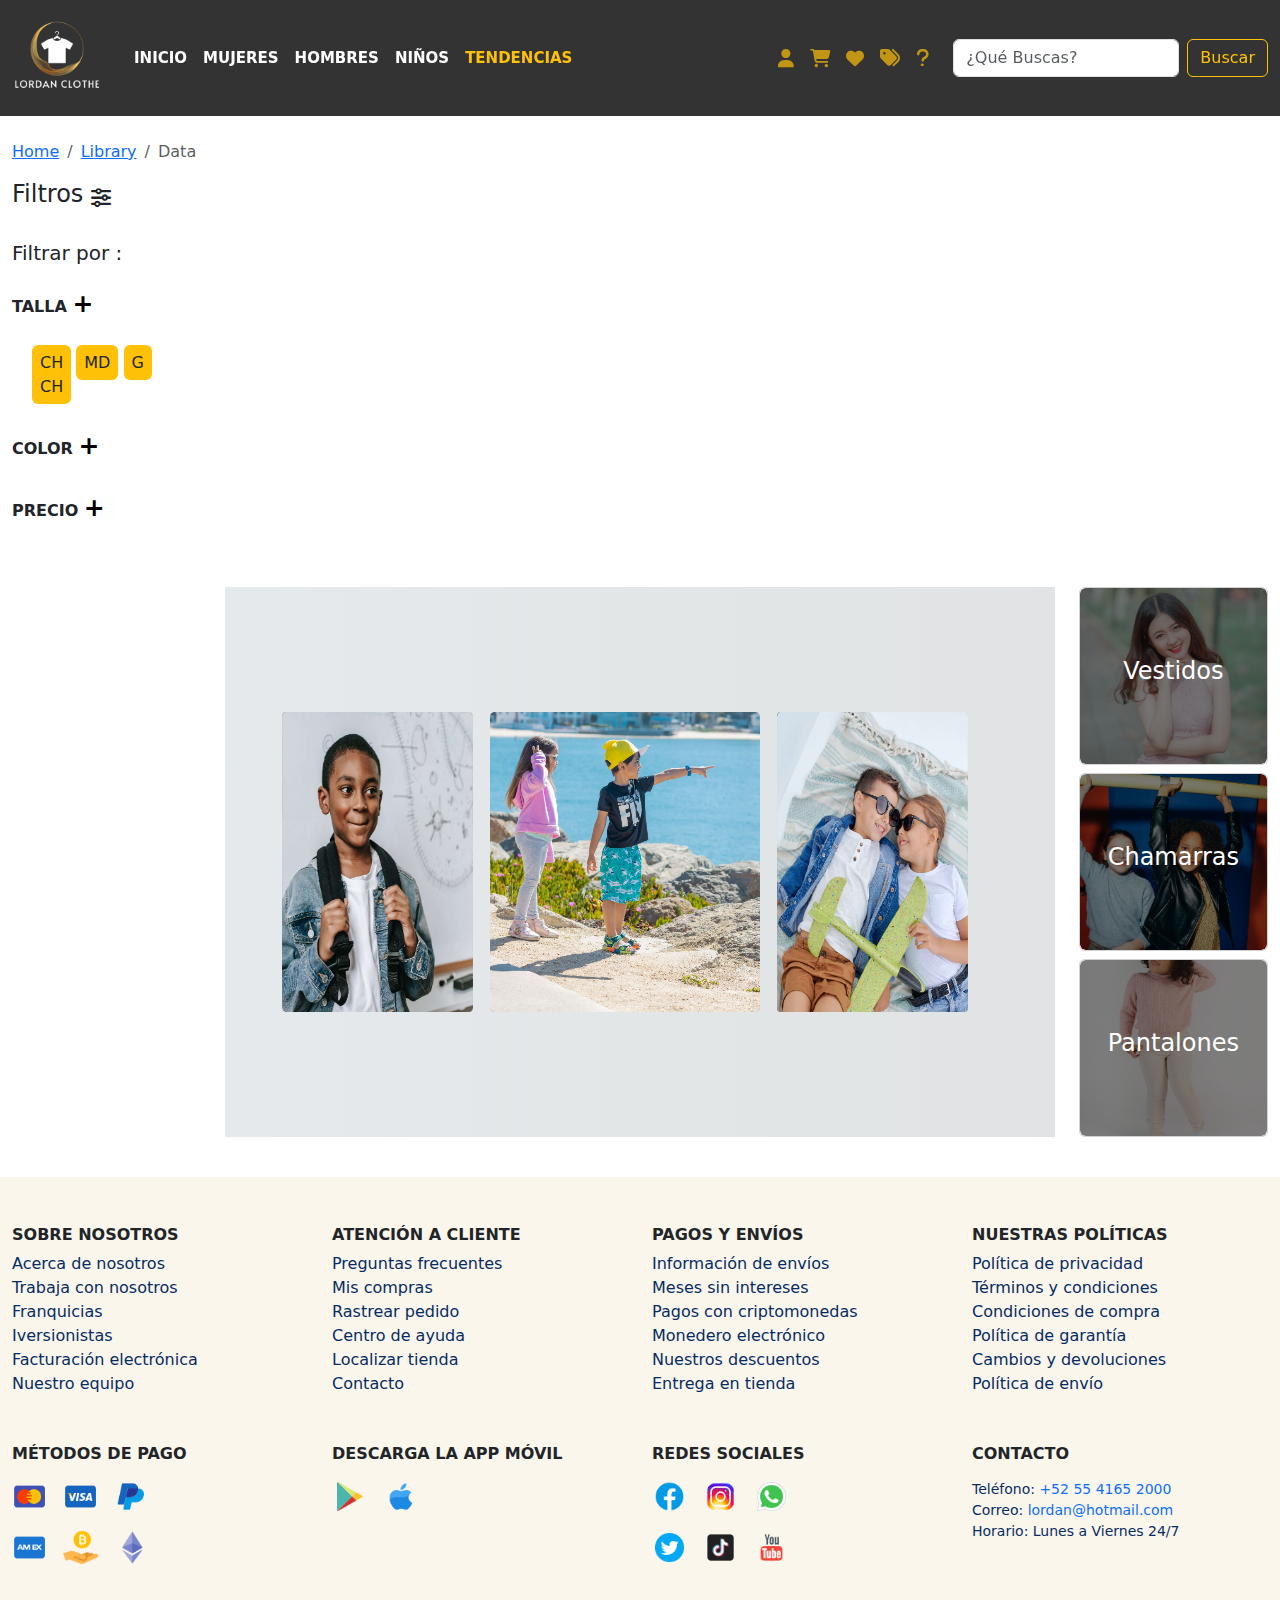
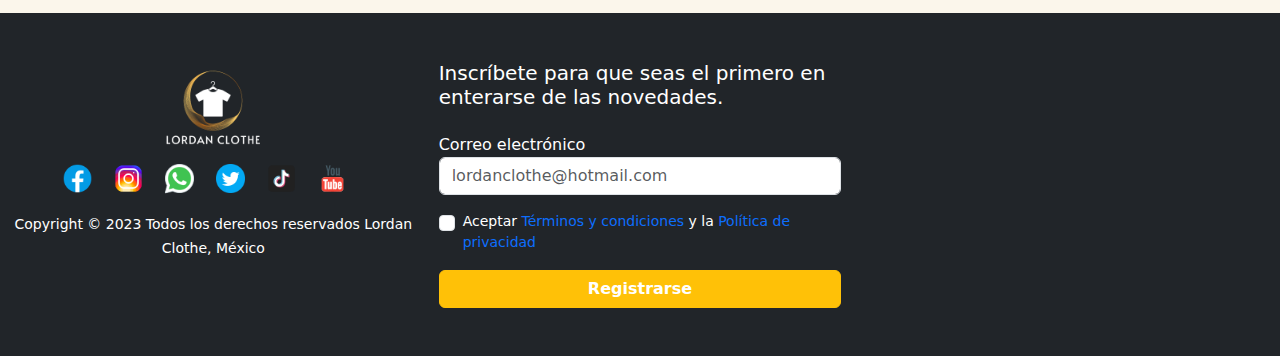
<file: tendencias.html>
<!DOCTYPE html>
<html lang="es">
  <head>
    <meta charset="UTF-8" />
    <meta http-equiv="X-UA-Compatible" content="IE=edge" />
    <meta name="viewport" content="width=device-width, initial-scale=1.0" />
    <title>Lordan Clothe ::</title>
    <link
      class="shortcuticon"
      rel="shortcut icon"
      href="Logo/logoTienda1.ico"
      type="image/x-icon" />

    <link
      href="https://cdn.jsdelivr.net/npm/bootstrap@5.3.0-alpha3/dist/css/bootstrap.min.css"
      rel="stylesheet" />

    <link
      rel="stylesheet"
      href="https://cdnjs.cloudflare.com/ajax/libs/font-awesome/6.4.0/css/all.min.css" />

    <link rel="stylesheet" href="style.css" />
  </head>
  <body>
    <nav class="navbar menu-mujeres sticky-top navbar-expand-md bg-none">
      <div class="container-fluid">
        <a class="navbar-brand" href="index.html"
          ><img loading="lazy" id="miLogo" src="Logo/logoTienda1.png" alt=""
        /></a>

        <div
          class="d-none d-sm-flex justify-content-between text-center d-md-none menu-radius">
          <div class="px-4 position-relative">
            <img loading="lazy" src="img/zapatos/new-shoes.jpg" alt="" />
            <p class="text-white fw-bolder small mb-0">Zapatos</p>
            <a href="#" class="stretched-link"></a>
          </div>

          <div class="px-4 position-relative">
            <img loading="lazy" src="img/zapatos/busy-beach.jpg" alt="" />
            <p class="text-white fw-bolder small mb-0">Playa</p>
            <a href="#" class="stretched-link"></a>
          </div>

          <div class="px-4 position-relative">
            <img
              loading="lazy"
              src="img/zapatos/ladies-strong-squat.jpg"
              alt="" />
            <p class="text-white fw-bolder small mb-0">Deporte</p>
            <a href="#" class="stretched-link"></a>
          </div>

          <div class="px-4 position-relative">
            <img loading="lazy" src="img/zapatos/vestido.jpg" alt="" />
            <p class="text-white fw-bolder small mb-0">Vestidos</p>
            <a href="#" class="stretched-link"></a>
          </div>
        </div>

        <button
          class="navbar-toggler border-0"
          type="button"
          data-bs-toggle="collapse"
          data-bs-target="#navbarScroll"
          aria-controls="navbarScroll"
          aria-expanded="false"
          aria-label="Toggle navigation">
          <span class="text-white fa-solid fa-bars-staggered fs-2"></span>
        </button>
        <div class="collapse navbar-collapse navbar-collapse" id="navbarScroll">
          <div
            class="navbar-nav me-auto py-2 ms-2 my-lg-0 navbar-nav-scroll text-uppercase">
            <a
              class="nav-link text-white fw-bolder"
              aria-current="page"
              href="index.html"
              >Inicio</a
            >
            <a class="nav-link text-white fw-bolder" href="mujeres.html"
              >Mujeres</a
            >
            <!-- <li class="nav-item dropdown">
              <a
                class="nav-link dropdown-toggle"
                href="#"
                role="button"
                data-bs-toggle="dropdown"
                aria-expanded="false">
                Link
              </a>
              <ul class="dropdown-menu">
                <li><a class="dropdown-item" href="#">Action</a></li>
                <li><a class="dropdown-item" href="#">Another action</a></li>
                <li><hr class="dropdown-divider" /></li>
                <li>
                  <a class="dropdown-item" href="#">Something else here</a>
                </li>
              </ul>
            </li> -->
            <a class="nav-link text-white fw-bolder" href="hombres.html"
              >Hombres</a
            >
            <a class="nav-link text-white fw-bolder" href="ninos.html">Niños</a>
            <a
              class="nav-link active text-warning fw-bolder"
              href="tendencias.html"
              >Tendencias</a
            >
            <div class="d-sm-block d-md-none overflow-hidden">
              <a class="nav-link text-white fw-bolder" href="#">Promociones</a>
              <form class="row my-2 menu-sm">
                <div class="col-9">
                  <label for="inputPassword2" class="visually-hidden"></label>
                  <input
                    type="text"
                    class="form-control"
                    id="inputPassword2"
                    placeholder="¿Qué buscas?" />
                </div>
                <div class="col-3 boton-buscar">
                  <button type="submit" class="btn btn-warning text-white">
                    Buscar
                  </button>
                </div>
              </form>
              <a class="nav-link text-white fw-bolder" href="#">Mi cuenta</a>
              <a class="nav-link text-white fw-bolder" href="#">Mi carito</a>
              <a class="nav-link text-white fw-bolder" href="#">Me gusta</a>
              <a class="nav-link text-white fw-bolder" href="#">Ayuda</a>
            </div>
          </div>
          <div
            id="iconos"
            class="d-none align-items-center d-md-flex d-lg-flex">
            <a class="me-3" href="#"><i class="fa-solid fa-user"></i></a>
            <a class="me-3" href="#"
              ><i class="fa-solid fa-cart-shopping"></i
            ></a>
            <a class="me-3" href="#"><i class="fa-solid fa-heart"></i></a>
            <a class="me-3" href="#"><i class="fa-solid fa-tags fs-5"></i></a>
            <a href="#"><i class="fa-solid fa-question fs-5"></i></a>
            <a class="ms-4 text-white text-decoration-none fs-2" href="#"
              ><i
                class="fa-solid fa-magnifying-glass d-none d-md-flex d-lg-none"></i
            ></a>
          </div>
          <form class="d-none d-lg-flex" role="search">
            <input
              class="form-control me-2"
              type="search"
              placeholder="¿Qué Buscas?"
              aria-label="Search" />
            <button class="btn btn-outline-warning" type="submit">
              Buscar
            </button>
          </form>
        </div>
      </div>
    </nav>

    <div class="container-fluid py-4 filtros sticky-top">
      <div class="row">
        <div class="col-md-2 bg-white">
          <nav aria-label="breadcrumb">
            <ol class="breadcrumb">
              <li class="breadcrumb-item"><a href="#">Home</a></li>
              <li class="breadcrumb-item"><a href="#">Library</a></li>
              <li class="breadcrumb-item active" aria-current="page">Data</li>
            </ol>
          </nav>
          <div class="d-flex align-items-center mb-4">
            <h4>Filtros</h4>
            <i class="fa-solid fa-sliders fs-5 ms-2"></i>
          </div>
          <h5>Filtrar por :</h5>

          <div class="accordion" id="accordionPanelsStayOpenExample">
            <div class="accordion-item">
              <h2 class="accordion-header mb-0">
                <button
                  class="accordion-button collapsed"
                  type="button"
                  data-bs-toggle="collapse"
                  data-bs-target="#panelsStayOpen-collapseOne"
                  aria-expanded="true"
                  aria-controls="panelsStayOpen-collapseOne">
                  TALLA
                </button>
              </h2>
              <div
                id="panelsStayOpen-collapseOne"
                class="accordion-collapse collapse show">
                <div class="accordion-body">
                  <span class="text-center bg-warning p-2 rounded border-5"
                    >CH</span
                  >
                  <span class="text-center bg-warning p-2 rounded border-5"
                    >MD</span
                  >
                  <span class="text-center bg-warning p-2 rounded border-5"
                    >G</span
                  >
                  <span class="text-center bg-warning p-2 rounded border-5"
                    >CH</span
                  >
                </div>
              </div>
            </div>
            <div class="accordion-item">
              <h2 class="accordion-header">
                <button
                  class="accordion-button collapsed"
                  type="button"
                  data-bs-toggle="collapse"
                  data-bs-target="#panelsStayOpen-collapseTwo"
                  aria-expanded="false"
                  aria-controls="panelsStayOpen-collapseTwo">
                  COLOR
                </button>
              </h2>
              <div
                id="panelsStayOpen-collapseTwo"
                class="accordion-collapse collapse">
                <div class="accordion-body">
                  <strong>This is the second item's accordion body.</strong> It
                  is hidden by default, until the collapse plugin adds the
                  appropriate classes that we use to style each element. These
                  classes control the overall appearance, as well as the showing
                  and hiding via CSS transitions. You can modify any of this
                  with custom CSS or overriding our default variables. It's also
                  worth noting that just about any HTML can go within the
                  <code>.accordion-body</code>, though the transition does limit
                  overflow.
                </div>
              </div>
            </div>
            <div class="accordion-item">
              <h2 class="accordion-header">
                <button
                  class="accordion-button collapsed"
                  type="button"
                  data-bs-toggle="collapse"
                  data-bs-target="#panelsStayOpen-collapseThree"
                  aria-expanded="false"
                  aria-controls="panelsStayOpen-collapseThree">
                  PRECIO
                </button>
              </h2>
              <div
                id="panelsStayOpen-collapseThree"
                class="accordion-collapse collapse">
                <div class="accordion-body">
                  <strong>This is the third item's accordion body.</strong> It
                  is hidden by default, until the collapse plugin adds the
                  appropriate classes that we use to style each element. These
                  classes control the overall appearance, as well as the showing
                  and hiding via CSS transitions. You can modify any of this
                  with custom CSS or overriding our default variables. It's also
                  worth noting that just about any HTML can go within the
                  <code>.accordion-body</code>, though the transition does limit
                  overflow.
                </div>
              </div>
            </div>
          </div>
        </div>
      </div>
    </div>

    <div class="container-fluid py-4">
      <div class="row">
        <div class="col-6 col-md-2 left-slide-ninos order-1 order-md-0"></div>

        <div class="col-md-8 mb-3">
          <div id="seccion-ninos">
            <div class="sliders-ninos order-0">
              <!-- <span style="--i: 1"
                ><img src="img/Niños/Sliders/slider-1.jpg" alt=""
              /></span> -->
              <!-- <span style="--i: 2"
                ><img src="img/Niños/Sliders/slider-2.jpg" alt=""
              /></span> -->
              <span style="--i: 3"
                ><img
                  loading="lazy"
                  src="img/Niños/Sliders/slider-3.jpg"
                  alt=""
              /></span>
              <span style="--i: 4"
                ><img
                  loading="lazy"
                  src="img/Niños/Sliders/slider-4.jpg"
                  alt=""
              /></span>
              <span style="--i: 5"
                ><img
                  loading="lazy"
                  src="img/Niños/Sliders/slider-5.jpg"
                  alt=""
              /></span>
              <span style="--i: 6"
                ><img
                  loading="lazy"
                  src="img/Niños/Sliders/slider-6.jpg"
                  alt=""
              /></span>
              <span style="--i: 7"
                ><img
                  loading="lazy"
                  src="img/Niños/Sliders/slider-7.jpg"
                  alt=""
              /></span>
              <span style="--i: 8"
                ><img
                  loading="lazy"
                  src="img/Niños/Sliders/slider-8.jpg"
                  alt=""
              /></span>
              <span style="--i: 9"
                ><img
                  loading="lazy"
                  src="img/Niños/Sliders/slider-9.jpg"
                  alt=""
              /></span>
              <span style="--i: 10"
                ><img
                  loading="lazy"
                  src="img/Niños/Sliders/slider-10.jpg"
                  alt=""
              /></span>
              <span style="--i: 1"
                ><img
                  loading="lazy"
                  src="img/Niños/Sliders/slider-1.jpg"
                  alt=""
              /></span>
              <span style="--i: 2"
                ><img
                  loading="lazy"
                  src="img/Niños/Sliders/slider-2.jpg"
                  alt=""
              /></span>
              <span style="--i: 11"
                ><img
                  loading="lazy"
                  src="img/Niños/Sliders/slider-11.jpg"
                  alt=""
              /></span>
              <span style="--i: 12"
                ><img
                  loading="lazy"
                  src="img/Niños/Sliders/slider-12.jpg"
                  alt=""
              /></span>
            </div>
          </div>
        </div>

        <div class="col-6 col-md-2 right-slide-ninos">
          <div class="card text-white rounded mb-2">
            <img
              loading="lazy"
              src="img/Niños/Vestidos/vestido-1.jpg"
              class="card-img zapatos-hombre rounded"
              alt="..." />
            <div
              class="card-img-overlay d-flex align-items-center justify-content-center">
              <h4 class="card-title">Vestidos</h4>
            </div>
            <a href="#" class="stretched-link"></a>
          </div>
          <div class="card text-white rounded mb-2">
            <img
              loading="lazy"
              src="img/Niños/Chamarras/chamarra-1.jpg"
              class="card-img zapatos-hombre rounded"
              alt="..." />
            <div
              class="card-img-overlay d-flex align-items-center justify-content-center">
              <h4 class="card-title">Chamarras</h4>
            </div>
            <a href="#" class="stretched-link"></a>
          </div>
          <div class="card text-white rounded">
            <img
              loading="lazy"
              src="img/Niños/Pantalones/pantalon-1.jpg"
              class="card-img zapatos-hombre rounded"
              alt="..." />
            <div
              class="card-img-overlay d-flex align-items-center justify-content-center">
              <h4 class="card-title">Pantalones</h4>
            </div>
            <a href="#" class="stretched-link"></a>
          </div>
        </div>
      </div>
    </div>

    <footer class="pt-5">
      <div class="container-fluid text-center text-sm-start pb-5">
        <div class="row gy-5">
          <!-- Sobre nosotros -->
          <div class="col-sm-6 col-md-4 col-lg-3">
            <h6 class="text-uppercase fw-bolder">Sobre Nosotros</h6>
            <div>
              <div>
                <a class="text-decoration-none text-primary-emphasis" href="#">
                  Acerca de nosotros
                </a>
              </div>
              <div>
                <a class="text-decoration-none text-primary-emphasis" href="#">
                  Trabaja con nosotros
                </a>
              </div>
              <div>
                <a class="text-decoration-none text-primary-emphasis" href="#">
                  Franquicias
                </a>
              </div>
              <div>
                <a class="text-decoration-none text-primary-emphasis" href="#">
                  Iversionistas
                </a>
              </div>
              <div>
                <a class="text-decoration-none text-primary-emphasis" href="#">
                  Facturación electrónica
                </a>
              </div>
              <div>
                <a class="text-decoration-none text-primary-emphasis" href="#">
                  Nuestro equipo
                </a>
              </div>
            </div>
          </div>
          <!-- Atencion a cliente -->
          <div class="col-sm-6 col-md-4 col-lg-3">
            <h6 class="text-uppercase fw-bolder">Atención a cliente</h6>
            <div>
              <div>
                <a class="text-decoration-none text-primary-emphasis" href="#">
                  Preguntas frecuentes
                </a>
              </div>
              <div>
                <a class="text-decoration-none text-primary-emphasis" href="#">
                  Mis compras
                </a>
              </div>
              <div>
                <a class="text-decoration-none text-primary-emphasis" href="#">
                  Rastrear pedido
                </a>
              </div>
              <div>
                <a class="text-decoration-none text-primary-emphasis" href="#">
                  Centro de ayuda
                </a>
              </div>
              <div>
                <a class="text-decoration-none text-primary-emphasis" href="#">
                  Localizar tienda
                </a>
              </div>
              <div>
                <a class="text-decoration-none text-primary-emphasis" href="#">
                  Contacto
                </a>
              </div>
            </div>
          </div>
          <!-- Pagos y envios -->
          <div class="col-sm-6 col-md-4 col-lg-3">
            <h6 class="text-uppercase fw-bolder">Pagos y envíos</h6>
            <div>
              <div>
                <a class="text-decoration-none text-primary-emphasis" href="#">
                  Información de envíos
                </a>
              </div>
              <div>
                <a class="text-decoration-none text-primary-emphasis" href="#">
                  Meses sin intereses
                </a>
              </div>
              <div>
                <a class="text-decoration-none text-primary-emphasis" href="#">
                  Pagos con criptomonedas
                </a>
              </div>
              <div>
                <a class="text-decoration-none text-primary-emphasis" href="#">
                  Monedero electrónico
                </a>
              </div>
              <div>
                <a class="text-decoration-none text-primary-emphasis" href="#">
                  Nuestros descuentos
                </a>
              </div>
              <div>
                <a class="text-decoration-none text-primary-emphasis" href="#">
                  Entrega en tienda
                </a>
              </div>
            </div>
          </div>
          <!-- Nuestras políticas -->
          <div class="col-sm-6 col-md-4 col-lg-3">
            <h6 class="text-uppercase fw-bolder">Nuestras políticas</h6>
            <div>
              <div>
                <a class="text-decoration-none text-primary-emphasis" href="#"
                  >Política de privacidad</a
                >
              </div>
              <div>
                <a class="text-decoration-none text-primary-emphasis" href="#"
                  >Términos y condiciones</a
                >
              </div>
              <div>
                <a class="text-decoration-none text-primary-emphasis" href="#"
                  >Condiciones de compra</a
                >
              </div>
              <div>
                <a class="text-decoration-none text-primary-emphasis" href="#"
                  >Política de garantía</a
                >
              </div>
              <div>
                <a class="text-decoration-none text-primary-emphasis" href="#"
                  >Cambios y devoluciones</a
                >
              </div>
              <div>
                <a class="text-decoration-none text-primary-emphasis" href="#"
                  >Política de envío</a
                >
              </div>
            </div>
          </div>
          <!-- Metodos de pagos -->
          <div class="col-sm-6 col-md-4 col-lg-3">
            <h6 class="text-uppercase fw-bolder mb-3">Métodos de pago</h6>
            <div
              class="d-flex justify-content-center justify-content-sm-start metodo-pago mb-3">
              <div>
                <a class="nav-link" href="#">
                  <img
                    loading="lazy"
                    src="Iconos8/icons8-mastercard-48.png"
                    alt="" />
                </a>
              </div>
              <div class="mx-3">
                <a class="nav-link" href="#">
                  <img loading="lazy" src="Iconos8/icons8-visa-96.png" alt="" />
                </a>
              </div>
              <div>
                <a class="nav-link" href="#">
                  <img
                    loading="lazy"
                    src="Iconos8/icons8-paypal-48.png"
                    alt="" />
                </a>
              </div>
            </div>
            <div
              class="d-flex justify-content-center justify-content-sm-start metodo-pago">
              <div>
                <a class="nav-link" href="#">
                  <img loading="lazy" src="Iconos8/icons8-amex-48.png" alt="" />
                </a>
              </div>
              <div class="mx-3">
                <a class="nav-link" href="#">
                  <img
                    loading="lazy"
                    src="Iconos8/icons8-bitcoin-accepted-48.png"
                    alt="" />
                </a>
              </div>
              <div>
                <a class="nav-link" href="#">
                  <img
                    loading="lazy"
                    src="Iconos8/icons8-ethereum-48.png"
                    alt="" />
                </a>
              </div>
            </div>
          </div>
          <!-- Descarga la app movil -->
          <div class="col-sm-6 col-md-4 col-lg-3">
            <h6 class="text-uppercase fw-bolder mb-3">Descarga la app móvil</h6>
            <div
              class="d-flex justify-content-center justify-content-sm-start metodo-pago">
              <div>
                <a class="nav-link" href="#">
                  <img
                    loading="lazy"
                    src="Iconos8/icons8-google-play-48.png"
                    alt="" />
                </a>
              </div>
              <div class="mx-3">
                <a class="nav-link" href="#">
                  <img
                    loading="lazy"
                    src="Iconos8/icons8-mac-os-48.png"
                    alt="" />
                </a>
              </div>
            </div>
          </div>
          <!-- Redes sociales -->
          <div class="col-sm-6 col-md-4 col-lg-3">
            <h6 class="text-uppercase fw-bolder mb-3">Redes sociales</h6>
            <div
              class="d-flex justify-content-center justify-content-sm-start metodo-pago mb-3">
              <div>
                <a class="nav-link" href="#">
                  <img
                    loading="lazy"
                    src="Iconos8/icons8-facebook-nuevo-48.png"
                    alt="" />
                </a>
              </div>
              <div class="mx-3">
                <a class="nav-link" href="#">
                  <img
                    loading="lazy"
                    src="Iconos8/icons8-instagram-48.png"
                    alt="" />
                </a>
              </div>
              <div>
                <a class="nav-link" href="#">
                  <img
                    loading="lazy"
                    src="Iconos8/icons8-whatsapp-48.png"
                    alt="" />
                </a>
              </div>
            </div>

            <div
              class="d-flex justify-content-center justify-content-sm-start metodo-pago">
              <div>
                <a class="nav-link" href="#">
                  <img
                    loading="lazy"
                    src="Iconos8/icons8-twitter-circled-48.png"
                    alt="" />
                </a>
              </div>
              <div class="mx-3">
                <a class="nav-link" href="#">
                  <img
                    loading="lazy"
                    src="Iconos8/icons8-tik-tok-48.png"
                    alt="" />
                </a>
              </div>
              <div>
                <a class="nav-link" href="#">
                  <img
                    loading="lazy"
                    src="Iconos8/icons8-youtube-48.png"
                    alt="" />
                </a>
              </div>
            </div>
          </div>
          <!-- Contacto -->
          <div class="col-sm-6 col-md-4 col-lg-3">
            <h6 class="text-uppercase fw-bolder mb-3">Contacto</h6>
            <div class="metodo-pago text-primary-emphasis">
              <small>
                <p class="mb-0">
                  Teléfono:
                  <a class="text-decoration-none" href="tel:+52 55 4165 2000">
                    +52 55 4165 2000
                  </a>
                </p>
              </small>
              <small>
                <p class="mb-0">
                  Correo:
                  <a
                    class="text-decoration-none"
                    href="mailto:lordan@hotmail.com?subject=Comprar un nuevo producto">
                    lordan@hotmail.com
                  </a>
                </p>
              </small>
              <small>
                <p>Horario: Lunes a Viernes 24/7</p>
              </small>
            </div>
          </div>
        </div>
      </div>

      <div class="bg-dark py-5">
        <div class="container-fluid">
          <div class="row gy-5">
            <div class="col-lg-4 text-center order-1 order-lg-0">
              <div>
                <a href="index.html">
                  <img
                    loading="lazy"
                    id="logo-footer"
                    src="Logo/logoTienda1.png"
                    alt="" />
                </a>
              </div>
              <div class="d-flex justify-content-center metodo-pago mb-3">
                <div>
                  <a class="nav-link" href="#">
                    <img
                      loading="lazy"
                      src="Iconos8/icons8-facebook-nuevo-48.png"
                      alt="" />
                  </a>
                </div>
                <div class="mx-3">
                  <a class="nav-link" href="#">
                    <img
                      loading="lazy"
                      src="Iconos8/icons8-instagram-48.png"
                      alt="" />
                  </a>
                </div>
                <div>
                  <a class="nav-link" href="#">
                    <img
                      loading="lazy"
                      src="Iconos8/icons8-whatsapp-48.png"
                      alt="" />
                  </a>
                </div>
                <div class="mx-3">
                  <a class="nav-link" href="#">
                    <img
                      loading="lazy"
                      src="Iconos8/icons8-twitter-circled-48.png"
                      alt="" />
                  </a>
                </div>
                <div>
                  <a class="nav-link" href="#">
                    <img
                      loading="lazy"
                      src="Iconos8/icons8-tik-tok-48.png"
                      alt="" />
                  </a>
                </div>
                <div class="mx-3">
                  <a class="nav-link" href="#">
                    <img
                      loading="lazy"
                      src="Iconos8/icons8-youtube-48.png"
                      alt="" />
                  </a>
                </div>
              </div>
              <p class="mb-0 text-white">
                <small
                  >Copyright &copy; 2023 Todos los derechos reservados Lordan
                  Clothe, México</small
                >
              </p>
            </div>
            <div class="col-sm-6 col-lg-4 text-white order-0">
              <form>
                <div>
                  <h5 class="mb-4">
                    Inscríbete para que seas el primero en enterarse de las
                    novedades.
                  </h5>
                </div>
                <div class="mb-3">
                  <label for="exampleInputEmail1" class="form-label mb-0">
                    Correo electrónico
                  </label>
                  <input
                    type="email"
                    class="form-control"
                    id="exampleInputEmail1"
                    aria-describedby="emailHelp"
                    placeholder="lordanclothe@hotmail.com" />
                  <!-- <div id="emailHelp" class="form-text">
            We'll never share your email with anyone else.
          </div> -->
                </div>
                <div class="mb-3 form-check">
                  <input
                    type="checkbox"
                    class="form-check-input"
                    id="exampleCheck1" />
                  <label class="form-check-label small" for="exampleCheck1"
                    >Aceptar
                    <a class="text-decoration-none text-primary" href="#"
                      >Términos y condiciones</a
                    >
                    y la
                    <a class="text-decoration-none text-primary" href="#"
                      >Política de privacidad</a
                    ></label
                  >
                </div>
                <button
                  type="submit"
                  class="btn btn-warning text-white fw-bolder w-100">
                  Registrarse
                </button>
              </form>
            </div>
            <div class="col-sm-6 col-lg-4">
              <iframe
                class="w-100 h-100"
                src="https://www.google.com/maps/embed?pb=!1m18!1m12!1m3!1d3765.376987979672!2d-99.15803082532918!3d19.309440944603605!2m3!1f0!2f0!3f0!3m2!1i1024!2i768!4f13.1!3m3!1m2!1s0x85ce0048b9185d89%3A0x17c6446267e02057!2sAv.%20Sta.%20%C3%9Arsula%20233-DEPARTAMENTO%201%2C%20Pedregal%20de%20Sta%20%C3%9Arsula%2C%20Coyoac%C3%A1n%2C%2004600%20Ciudad%20de%20M%C3%A9xico%2C%20CDMX!5e0!3m2!1ses-419!2smx!4v1681952793452!5m2!1ses-419!2smx"
                style="border: 0"
                allowfullscreen=""
                loading="lazy"
                referrerpolicy="no-referrer-when-downgrade"></iframe>
            </div>
          </div>
        </div>
      </div>
    </footer>
    <script
      src="https://cdn.jsdelivr.net/npm/bootstrap@5.3.0-alpha3/dist/js/bootstrap.bundle.min.js"
      integrity="sha384-ENjdO4Dr2bkBIFxQpeoTz1HIcje39Wm4jDKdf19U8gI4ddQ3GYNS7NTKfAdVQSZe"
      crossorigin="anonymous"></script>

    <script src="script.js"></script>
  </body>
</html>
</file>
<file: style.css>
*,
*::before,
*::after {
  padding: 0;
  margin: 0;
  box-sizing: border-box;
}

body {
  overflow-x: hidden;
}

.navbar {
  /* filter: opacity(0.9); */
  position: absolute;
  width: 100%;
  background-color: rgba(0, 0, 0, 0.8);
}

.menu-mujeres {
  /* filter: opacity(0.9); */
  position: sticky;
  /* background-color: rgba(0, 0, 0, 0.5); */
}

/* .area-mujeres img {
  width: 100%;
  height: 100px;
  background-color: green;
} */

#miLogo {
  width: 90px;
  height: 90px;
}

#logo-footer {
  width: 100px;
  height: 100px;
}

form button.btn-outline-success {
  background-color: white;
}

#iconos {
  font-size: 18px;
}

#iconos a {
  /* color: white; */
  color: rgba(255, 193, 7, 0.7);
}

#slideShow-principal {
  position: fixed;
  position: relative;
  overflow: hidden;
  /* z-index: 1024 !important; */
}

#redes-sociales div {
  position: absolute;
  width: 100%;
  bottom: 0;
  font-size: 30px;
  color: rgba(255, 193, 7, 0.7);
  /* color: white; */
  text-align: center;
  background-color: rgba(0, 0, 0, 1);
  z-index: 1024 !important;
}

#progress-bar-container {
  position: absolute;
  height: 10px;
  background-color: rgba(0, 0, 0, 0.2);
  width: 100%;
  top: 0;
  z-index: 1000;
}

#progress-bar {
  height: 100%;
  background-color: rgba(228, 69, 69, 0.9);
  border-radius: 0 3px 3px 0;
  transition: width 100ms;
}

#slideshow {
  position: relative;
  z-index: 998;
  height: 100vh;
}

#slideshow img {
  position: absolute;
  height: 100%;
  width: 100%;
  top: 0;
  left: 0;
  object-fit: cover;
  object-position: inherit;
  filter: brightness(0.6);
}

#slideshow #img2 {
  /* left: 100%; */
  opacity: 0;
}

.active {
  /* left: 0 !important; */
  opacity: 1 !important;
  transition: all 2000ms ease-in-out;
}

#indicadores {
  text-align: center;
  position: absolute;
  right: 35%;
  bottom: 6%;
  /* transform: rotate(90deg); */
  z-index: 999;
}

.circles {
  /* border: 2px solid white; */
  width: 10px;
  height: 10px;
  display: inline-block;
  margin: 0 5px 0 5px;
  /* background-color: white; */
  border-radius: 50%;
}

.resaltado {
  /* background-color: rgba(228, 69, 69, 1); */
  background-color: rgba(255, 193, 7, 1);
  transition: background-color 300ms;
}

.menu-radius img {
  width: 40px;
  height: 40px;
  border-radius: 50%;
}

.navbar-toggler:focus {
  color: rgba(255, 193, 7, 0.4);
}

/* form .menu-sm .btn {
  background-color: rgba(255, 193, 7, 0.4);
} */

div .boton-buscar button {
  background-color: rgba(255, 193, 7, 0.5);
}

.metodo-pago i {
  font-size: 40px;
  color: rgba(0, 0, 0, 0.9);
}

.metodo-pago img {
  width: 35px;
  height: 35px;
}

.nav-link {
  font-size: 15px;
}

/* .contenido {
  background: linear-gradient(to bottom, rgba(0, 0, 0, 0.8), rgba(0, 0, 0, 0.8)),
    url(img/Logo/logoTienda1.png);
  background-repeat: repeat;
  background-size: cover;
  background-attachment: fixed;
  background-position: center;
  height: 100vh;
  overflow-x: hidden;
} */

#hero-video video {
  width: 100%;
  height: 500px;
}

#card-productos-mujeres .card {
  width: 100%;
  height: 400px;
  object-fit: cover;
  border: none;
  background: none;
  transition: all 300ms ease-in-out;
  overflow: hidden;
}

#card-productos-mujeres .card-200 {
  height: 200px;
  object-fit: cover;
}

#card-productos-mujeres .card-300 {
  height: 300px;
  object-fit: cover;
}

#card-productos-mujeres .card-400 {
  height: 415px;
  object-fit: cover;
}

/* #card-productos-mujeres .card:hover {
  transform: scale(1.01);
  box-shadow: 0 0 25px rgba(1, 1, 26, 0.4);
  background-color: rgba(255, 193, 7, 0.5);
} */

#card-productos-mujeres .card img {
  height: 100%;
  object-fit: cover;
  filter: brightness(0.3);
  transition: all 300ms ease-in-out;
}

#card-productos-mujeres .card:hover img {
  transform: scale(1.3);
  /* box-shadow: 0 0 10px 3px rgba(1, 1, 26, 0.5); */
}

#card-productos-mujeres .card:hover h4 {
  text-transform: uppercase;
  /* color: rgba(255, 193, 7, 1); */
  font-weight: bolder;
  /* box-shadow: 0 0 10px 3px rgba(1, 1, 26, 0.5); */
}

/* Sección Hombre */

/* #hero-hombre img {
  width: 100%;
  height: 500px;
  object-fit: cover;
  filter: brightness(0.4);
} */

#carouselExampleIndicators img {
  height: 500px;
  object-fit: cover;
  filter: brightness(0.3);
}

#card-productos-hombres .card {
  width: 100%;
  height: 400px;
  border: none;
  background: none;
  transition: all 300ms ease-in-out;
  overflow: hidden;
}

#card-productos-hombres .card-196 {
  height: 196px;
}

/* #card-productos-hombres div .card-400 {
  height: 400px;
  filter: brightness(1.3);
} */

/* #card-productos-hombres .card:hover {
  transform: scale(0.9);
  box-shadow: 0 0 25px rgba(1, 1, 26, 0.4);
} */

#card-productos-hombres .card img {
  height: 100%;
  object-fit: cover;
  filter: brightness(0.4);
  transition: all 300ms ease-in-out;
}

#card-productos-hombres .card:hover img {
  transform: scale(1.2);
  /* box-shadow: 0 0 10px 3px rgba(1, 1, 26, 0.5); */
}

#card-productos-hombres .card:hover h4 {
  text-transform: uppercase;
  color: rgba(255, 193, 7, 1);
  font-weight: bolder;
  /* box-shadow: 0 0 10px 3px rgba(1, 1, 26, 0.5); */
}

/* .zapatos-hombre {
  width: 100%;
} */

/* sección niños */
#seccion-ninos {
  background: linear-gradient(to right, #2c536420, #0f202720);
  height: 550px;
  transform-origin: center;
  display: flex;
  align-items: center;
  justify-content: center;
  overflow: hidden;
}

.sliders-ninos {
  position: relative;
  width: 300px;
  height: 300px;
  transform-style: preserve-3d;
  animation: rotate 40000ms linear infinite;
}

.left-slide-ninos img,
.right-slide-ninos img {
  height: 176px;
  object-fit: cover;
  filter: brightness(0.5);
  transition: all 300ms ease-in-out;
}

.left-slide-ninos .card,
.right-slide-ninos .card {
  overflow: hidden;
}

.left-slide-ninos .card:hover img,
.right-slide-ninos .card:hover img {
  transform: scale(1.2);
}

/* Sección Tendencias */
.accordion-item,
.accordion-header {
  background-color: transparent !important;
  border: none !important;
  /* padding: 0 !important; */
  /* margin-bottom: 20px; */
}

.accordion-item {
  /* box-shadow: 0 2px 25px 0 rgb(110, 130, 208, 0.18); */
}

#accordionPanelsStayOpenExample button {
  font-weight: bold;
  background-color: none !important;
}

#accordionPanelsStayOpenExample button::after {
  content: "\2212";
  font-size: 25px;
  font-weight: bolder;
  background-image: none;
  color: black;
}

#accordionPanelsStayOpenExample button.collapsed::after {
  content: "\002B";
}

.accordion-button {
  display: block;
  text-align: left;
  padding-left: 0;
}

.accordion-button:focus {
  box-shadow: none;
  background-color: transparent;
}

.filtros {
  top: 92px;
  bottom: -200px;
}

@keyframes rotate {
  0% {
    transform: perspective(1000px) rotateY(0deg);
  }

  100% {
    transform: perspective(1000px) rotateY(360deg);
  }
}

.sliders-ninos span {
  position: absolute;
  top: 0;
  left: 0;
  width: 90%;
  height: 100%;
  transform-origin: center;
  transform-style: preserve-3d;
  transform: rotateY(calc(var(--i) * 45deg)) translateZ(350px);
}

.sliders-ninos span img {
  position: absolute;
  top: 0;
  left: 0;
  width: 100%;
  height: 100%;
  border-radius: 5px;
  object-fit: cover;
  /* transition: 50000ms; */
}

.sliders-ninos span:hover img {
  transform: scale(1.1);
}

footer {
  background-color: rgba(247, 237, 216, 0.5);
}

@media (max-width: 767.98px) {
  .navbar-collapse {
    transition: 600ms ease-in-out;
  }

  .navbar-collapse.show {
    min-height: 80vh;
    min-width: 100%;
    background-color: rgba(0, 0, 0, 0.95);
  }

  .navbar-collapse {
    background-color: rgba(0, 0, 0, 0.95);
  }

  #card-productos-hombres div .camisa-hombre {
    height: 250px;
  }

  #seccion-ninos {
    height: 400px;
    transform-origin: center;
  }
}
</file>
